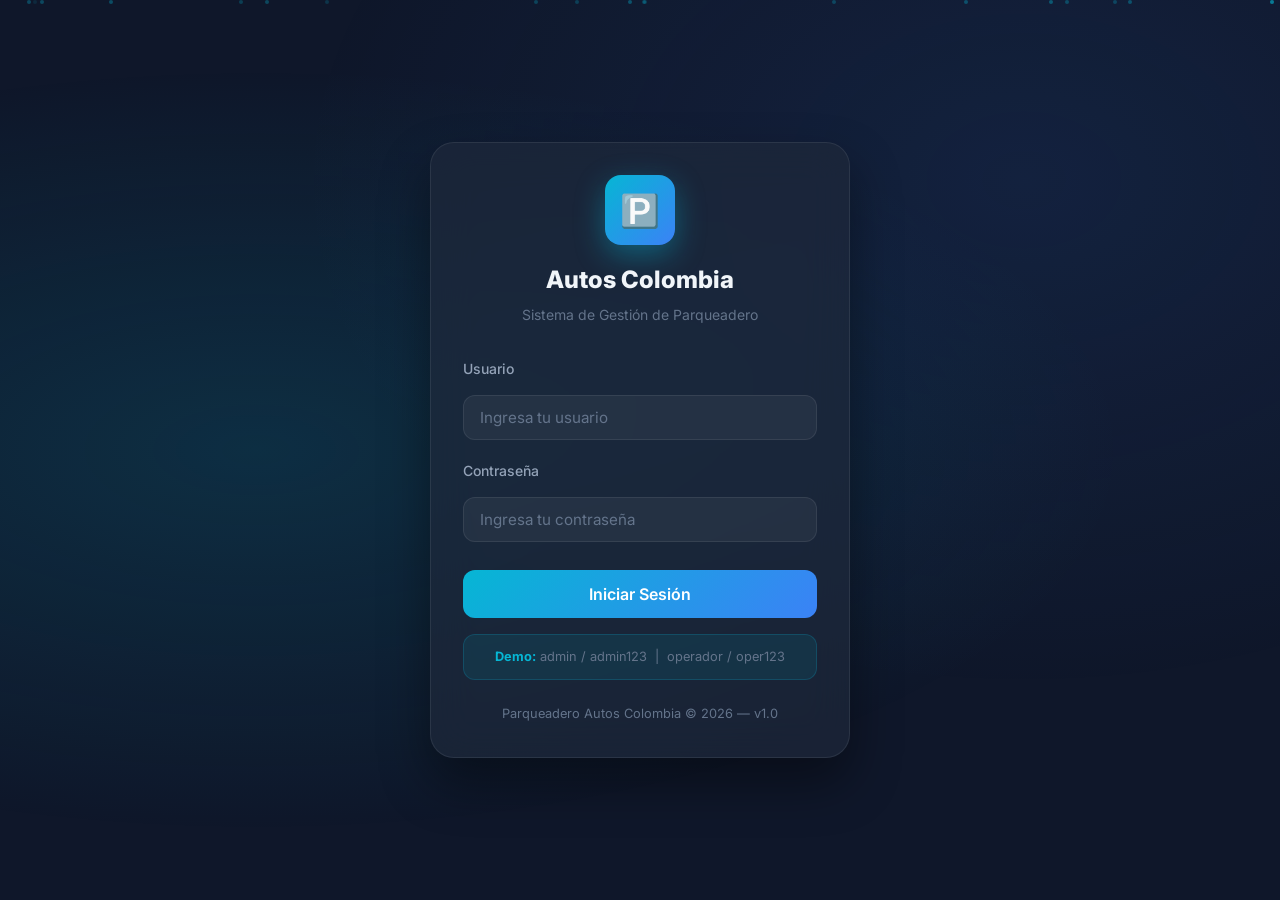
<file: src/index.html>
<!DOCTYPE html>
<html lang="es">
<head>
    <meta charset="UTF-8">
    <meta name="viewport" content="width=device-width, initial-scale=1.0">
    <meta name="description" content="Sistema de Gestión del Parqueadero Autos Colombia - Login">
    <title>Autos Colombia – Ingreso al Sistema</title>
    <link rel="preconnect" href="https://fonts.googleapis.com">
    <link href="https://fonts.googleapis.com/css2?family=Inter:wght@300;400;500;600;700;800&display=swap" rel="stylesheet">
    <link rel="stylesheet" href="css/main.css">
    <style>
        body { display: flex; align-items: center; justify-content: center; min-height: 100vh; background: var(--bg-primary); overflow: hidden; }
        .login-bg { position: fixed; inset: 0; background: radial-gradient(ellipse at 20% 50%, rgba(6,182,212,0.15) 0%, transparent 60%), radial-gradient(ellipse at 80% 20%, rgba(59,130,246,0.1) 0%, transparent 50%); pointer-events: none; }
        .login-particles { position: fixed; inset: 0; overflow: hidden; pointer-events: none; }
        .particle { position: absolute; width: 4px; height: 4px; border-radius: 50%; background: var(--accent-cyan); opacity: 0.3; animation: floatParticle linear infinite; }
        @keyframes floatParticle { 0% { transform: translateY(100vh) scale(0); opacity: 0; } 10% { opacity: 0.3; } 90% { opacity: 0.3; } 100% { transform: translateY(-10vh) scale(1); opacity: 0; } }
        .login-card { position: relative; z-index: 10; width: 100%; max-width: 420px; padding: 2rem; background: var(--glass-bg); backdrop-filter: blur(20px); border: 1px solid var(--glass-border); border-radius: 1.5rem; box-shadow: 0 25px 50px rgba(0,0,0,0.4); animation: slideUp 0.6s ease-out; }
        @keyframes slideUp { from { opacity: 0; transform: translateY(30px); } to { opacity: 1; transform: translateY(0); } }
        .login-logo { text-align: center; margin-bottom: 2rem; }
        .login-logo .logo-icon { width: 70px; height: 70px; background: linear-gradient(135deg, var(--accent-cyan), var(--accent-blue)); border-radius: 1rem; display: flex; align-items: center; justify-content: center; margin: 0 auto 1rem; font-size: 2rem; box-shadow: 0 10px 30px rgba(6,182,212,0.4); }
        .login-logo h1 { font-size: 1.5rem; font-weight: 800; color: var(--text-primary); }
        .login-logo p { color: var(--text-muted); font-size: 0.875rem; margin-top: 0.25rem; }
        .form-group { margin-bottom: 1.25rem; }
        .form-group label { display: block; color: var(--text-secondary); font-size: 0.875rem; font-weight: 500; margin-bottom: 0.5rem; }
        .form-group input { width: 100%; padding: 0.75rem 1rem; background: rgba(255,255,255,0.05); border: 1px solid var(--glass-border); border-radius: 0.75rem; color: var(--text-primary); font-size: 0.95rem; font-family: 'Inter', sans-serif; transition: all 0.2s; box-sizing: border-box; }
        .form-group input:focus { outline: none; border-color: var(--accent-cyan); box-shadow: 0 0 0 3px rgba(6,182,212,0.15); }
        .form-group input::placeholder { color: var(--text-muted); }
        .btn-login { width: 100%; padding: 0.875rem; background: linear-gradient(135deg, var(--accent-cyan), var(--accent-blue)); color: white; border: none; border-radius: 0.75rem; font-size: 1rem; font-weight: 600; font-family: 'Inter', sans-serif; cursor: pointer; transition: all 0.3s; margin-top: 0.5rem; }
        .btn-login:hover { transform: translateY(-2px); box-shadow: 0 10px 25px rgba(6,182,212,0.4); }
        .btn-login:active { transform: translateY(0); }
        .login-footer { text-align: center; margin-top: 1.5rem; color: var(--text-muted); font-size: 0.8rem; }
        .error-msg { background: rgba(239,68,68,0.15); border: 1px solid rgba(239,68,68,0.3); color: #fca5a5; padding: 0.75rem 1rem; border-radius: 0.5rem; font-size: 0.875rem; margin-bottom: 1rem; display: none; }
        .demo-hint { background: rgba(6,182,212,0.1); border: 1px solid rgba(6,182,212,0.2); border-radius: 0.75rem; padding: 0.75rem 1rem; margin-top: 1rem; font-size: 0.8rem; color: var(--text-muted); text-align: center; }
        .demo-hint strong { color: var(--accent-cyan); }
    </style>
</head>
<body>
    <div class="login-bg"></div>
    <div class="login-particles" id="particles"></div>

    <div class="login-card">
        <div class="login-logo">
            <div class="logo-icon">🅿️</div>
            <h1>Autos Colombia</h1>
            <p>Sistema de Gestión de Parqueadero</p>
        </div>

        <div class="error-msg" id="errorMsg">Usuario o contraseña incorrectos.</div>

        <form id="loginForm" onsubmit="handleLogin(event)">
            <div class="form-group">
                <label for="username">Usuario</label>
                <input type="text" id="username" placeholder="Ingresa tu usuario" autocomplete="username" required>
            </div>
            <div class="form-group">
                <label for="password">Contraseña</label>
                <input type="password" id="password" placeholder="Ingresa tu contraseña" autocomplete="current-password" required>
            </div>
            <button type="submit" class="btn-login" id="btnLogin">Iniciar Sesión</button>
        </form>

        <div class="demo-hint">
            <strong>Demo:</strong> admin / admin123 &nbsp;|&nbsp; operador / oper123
        </div>

        <div class="login-footer">
            Parqueadero Autos Colombia &copy; 2026 — v1.0
        </div>
    </div>

    <script src="js/db.js"></script>
    <script src="js/auth.js"></script>
    <script>
        // Partículas flotantes
        const container = document.getElementById('particles');
        for (let i = 0; i < 20; i++) {
            const p = document.createElement('div');
            p.className = 'particle';
            p.style.left = Math.random() * 100 + '%';
            p.style.animationDuration = (8 + Math.random() * 12) + 's';
            p.style.animationDelay = (-Math.random() * 20) + 's';
            p.style.opacity = 0.1 + Math.random() * 0.3;
            container.appendChild(p);
        }

        function handleLogin(e) {
            e.preventDefault();
            const username = document.getElementById('username').value;
            const password = document.getElementById('password').value;
            const btn = document.getElementById('btnLogin');
            const errorMsg = document.getElementById('errorMsg');
            
            btn.textContent = 'Verificando...';
            btn.disabled = true;
            
            setTimeout(() => {
                const user = Auth.login(username, password);
                if (user) {
                    btn.textContent = '✓ Acceso Correcto';
                    btn.style.background = 'linear-gradient(135deg, #10b981, #059669)';
                    setTimeout(() => window.location.href = 'dashboard.html', 800);
                } else {
                    errorMsg.style.display = 'block';
                    btn.textContent = 'Iniciar Sesión';
                    btn.disabled = false;
                    setTimeout(() => errorMsg.style.display = 'none', 3000);
                }
            }, 600);
        }

        // Si ya está logueado, redirigir
        if (Auth && Auth.getUser()) window.location.href = 'dashboard.html';
    </script>
</body>
</html>
</file>
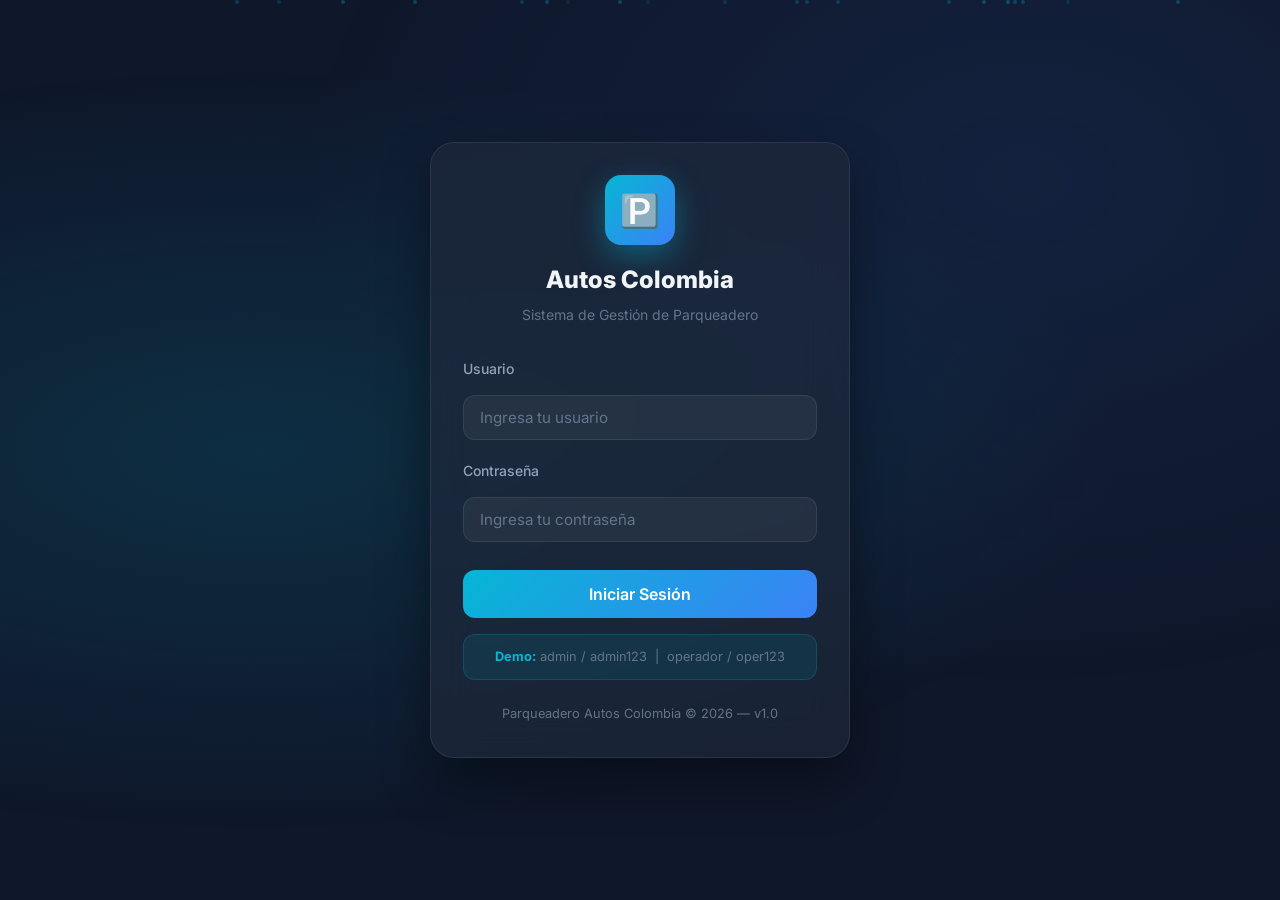
<file: src/celdas.html>
<!DOCTYPE html>
<html lang="es">
<head>
    <meta charset="UTF-8">
    <meta name="viewport" content="width=device-width, initial-scale=1.0">
    <title>Celdas – Autos Colombia</title>
    <link href="https://fonts.googleapis.com/css2?family=Inter:wght@300;400;500;600;700;800&display=swap" rel="stylesheet">
    <link rel="stylesheet" href="css/main.css">
</head>
<body>
<div class="app-layout">
    <div class="main-content">
        <header class="topbar">
            <div class="topbar-title">
                <h1>🅿️ Gestión de Celdas</h1>
                <p>Espacios físicos del parqueadero</p>
            </div>
            <div class="topbar-actions">
                <span class="topbar-time" id="topbarTime"></span>
            </div>
        </header>
        <main class="page-content">
            <div class="card">
                <div class="card-header">
                    <div class="card-title">Estado de Celdas</div>
                    <div style="display:flex;gap:1rem;font-size:0.8rem;color:var(--text-muted)">
                        <span>🟢 Libre</span><span>🔴 Ocupada</span><span>⚫ Inactiva</span>
                    </div>
                </div>
                <div id="celdaContainer"></div>
            </div>

            <div class="card mt-2">
                <div class="card-header">
                    <div class="card-title">Lista de Celdas</div>
                </div>
                <div class="table-wrap">
                    <table>
                        <thead>
                            <tr><th>Número</th><th>Sector</th><th>Tipo</th><th>Estado</th><th>Activa</th><th>Acciones</th></tr>
                        </thead>
                        <tbody id="tablaCeldas"></tbody>
                    </table>
                </div>
            </div>
        </main>
    </div>
</div>

<script src="js/db.js"></script>
<script src="js/auth.js"></script>
<script>
Layout.init('celdas.html');

function renderMapa() {
    const celdas = DB.Celdas.getAll();
    const sectores = {};
    celdas.forEach(c => { if (!sectores[c.sector]) sectores[c.sector] = []; sectores[c.sector].push(c); });
    let html = '';
    Object.entries(sectores).forEach(([s, cells]) => {
        html += `<div style="margin-bottom:1.25rem"><div style="font-size:0.75rem;font-weight:600;color:var(--text-muted);margin-bottom:0.5rem">Sector ${s}</div>`;
        html += `<div class="parking-grid">`;
        cells.forEach(c => {
            const cls = c.activa ? c.estado.toLowerCase() : 'inactiva';
            html += `<div class="parking-cell ${cls}" title="${c.numero} – ${c.estado}"><span class="cell-num">${c.numero}</span></div>`;
        });
        html += `</div></div>`;
    });
    document.getElementById('celdaContainer').innerHTML = html;
}

function renderTabla() {
    const celdas = DB.Celdas.getAll();
    const tbody = document.getElementById('tablaCeldas');
    tbody.innerHTML = celdas.map(c => `<tr>
        <td class="font-mono" style="color:var(--accent-cyan)">${c.numero}</td>
        <td>${c.sector}</td>
        <td>${c.tipo}</td>
        <td><span class="badge ${c.estado==='LIBRE'?'badge-success':'badge-danger'}">${c.estado}</span></td>
        <td><span class="badge ${c.activa?'badge-success':'badge-neutral'}">${c.activa?'Sí':'No'}</span></td>
        <td>
            <button class="btn btn-outline btn-sm" onclick="toggleActiva(${c.id},${c.activa})">${c.activa?'Inhabilitar':'Habilitar'}</button>
        </td>
    </tr>`).join('');
}

function toggleActiva(id, activa) {
    if (!activa) { DB.Celdas.update(id, { activa: true }); Toast.success('Celda habilitada.'); }
    else {
        const c = DB.Celdas.getById(id);
        if (c.estado === 'OCUPADA') { Toast.error('No se puede inhabilitar una celda ocupada.'); return; }
        DB.Celdas.update(id, { activa: false });
        Toast.success('Celda inhabilitada.');
    }
    renderMapa(); renderTabla();
}

renderMapa(); renderTabla();
</script>
</body>
</html>
</file>
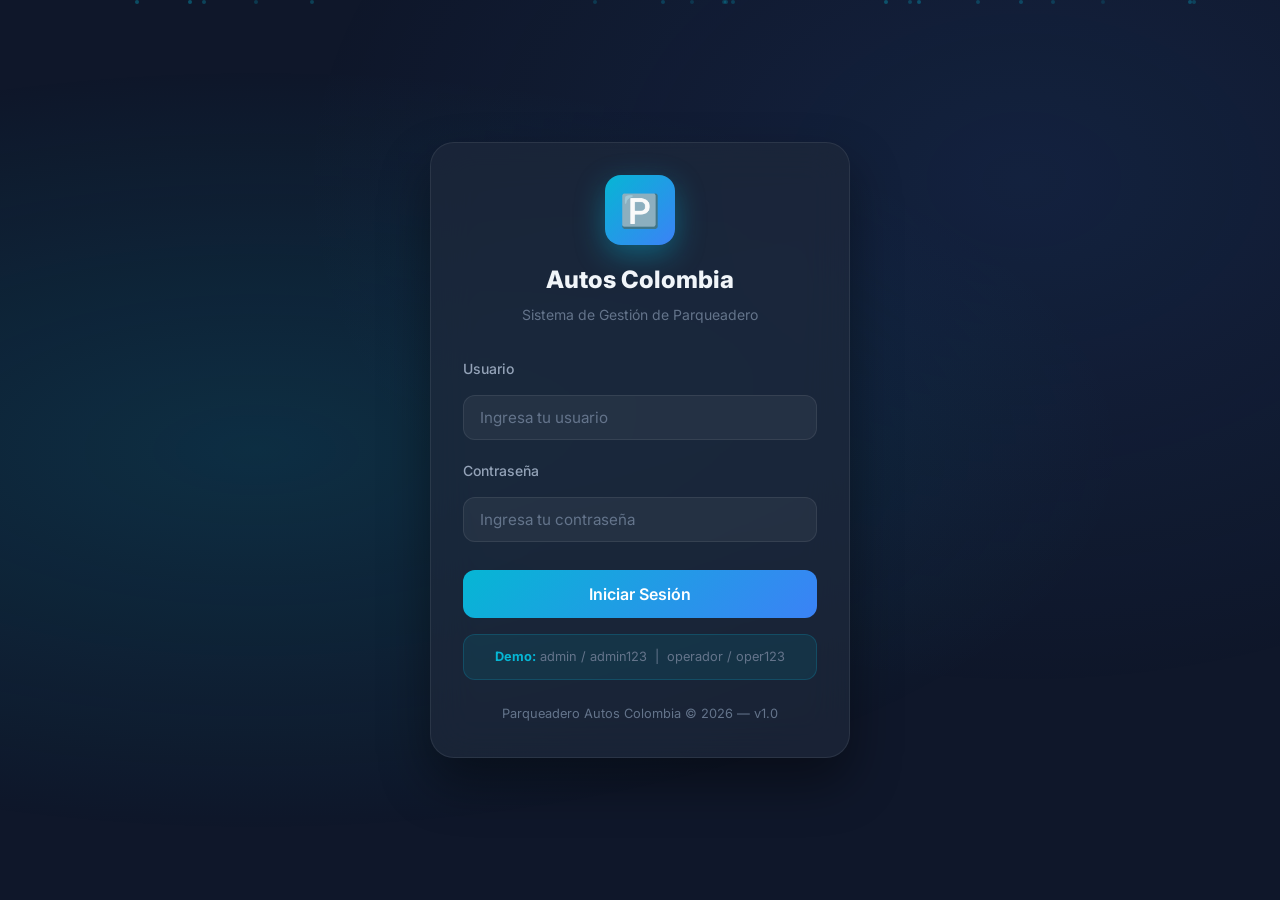
<file: src/dashboard.html>
<!DOCTYPE html>
<html lang="es">
<head>
    <meta charset="UTF-8">
    <meta name="viewport" content="width=device-width, initial-scale=1.0">
    <meta name="description" content="Dashboard - Sistema de Gestión Parqueadero Autos Colombia">
    <title>Dashboard – Autos Colombia</title>
    <link href="https://fonts.googleapis.com/css2?family=Inter:wght@300;400;500;600;700;800&display=swap" rel="stylesheet">
    <link rel="stylesheet" href="css/main.css">
</head>
<body>
<div class="app-layout">
    <div class="main-content">
        <!-- Topbar -->
        <header class="topbar">
            <div class="topbar-title">
                <h1>Dashboard</h1>
                <p>Estado actual del parqueadero en tiempo real</p>
            </div>
            <div class="topbar-actions">
                <span class="topbar-time" id="topbarTime"></span>
                <button class="btn btn-success btn-sm" onclick="location.href='entradas.html'">➕ Nueva Entrada</button>
                <button class="btn btn-danger btn-sm" onclick="location.href='salidas.html'">➖ Registrar Salida</button>
            </div>
        </header>

        <!-- Page Content -->
        <main class="page-content">
            <!-- Stats Grid -->
            <div class="stats-grid" id="statsGrid"></div>

            <!-- Grid: Mapa + Vehículos dentro -->
            <div class="grid-2">
                <!-- Mapa de Celdas -->
                <div class="card">
                    <div class="card-header">
                        <div>
                            <div class="card-title">🗺️ Mapa del Parqueadero</div>
                            <div class="card-subtitle">Haz clic en una celda ocupada para ver detalles</div>
                        </div>
                        <div style="display:flex;gap:0.5rem;align-items:center;font-size:0.75rem;">
                            <span style="display:inline-flex;align-items:center;gap:0.25rem;"><span style="width:10px;height:10px;background:rgba(16,185,129,0.4);border-radius:2px;display:inline-block;"></span> Libre</span>
                            <span style="display:inline-flex;align-items:center;gap:0.25rem;"><span style="width:10px;height:10px;background:rgba(239,68,68,0.4);border-radius:2px;display:inline-block;"></span> Ocupada</span>
                        </div>
                    </div>
                    <div id="parkingMap"></div>
                </div>

                <!-- Vehículos dentro -->
                <div class="card">
                    <div class="card-header">
                        <div>
                            <div class="card-title">🚗 Vehículos en el Parqueadero</div>
                            <div class="card-subtitle" id="vehiculosCount">Cargando...</div>
                        </div>
                        <a href="historial.html" class="btn btn-outline btn-sm">Ver todos</a>
                    </div>
                    <div class="table-wrap">
                        <table>
                            <thead>
                                <tr>
                                    <th>Placa</th>
                                    <th>Propietario</th>
                                    <th>Celda</th>
                                    <th>Tiempo</th>
                                    <th></th>
                                </tr>
                            </thead>
                            <tbody id="vehiculosDentroTable"></tbody>
                        </table>
                    </div>
                </div>
            </div>

            <!-- Movimientos recientes -->
            <div class="card mt-2">
                <div class="card-header">
                    <div>
                        <div class="card-title">📋 Movimientos Recientes</div>
                        <div class="card-subtitle">Últimas entradas y salidas registradas</div>
                    </div>
                    <a href="historial.html" class="btn btn-outline btn-sm">Ver historial</a>
                </div>
                <div class="table-wrap">
                    <table>
                        <thead>
                            <tr>
                                <th>Placa</th>
                                <th>Tipo</th>
                                <th>Propietario</th>
                                <th>Celda</th>
                                <th>Entrada</th>
                                <th>Salida</th>
                                <th>Estado</th>
                            </tr>
                        </thead>
                        <tbody id="recentTable"></tbody>
                    </table>
                </div>
            </div>
        </main>
    </div>
</div>

<!-- Modal detalles celda -->
<div class="modal-overlay" id="celdaModal" style="display:none;" onclick="closeCeldaModal(event)">
    <div class="modal" style="max-width:380px">
        <div class="modal-header">
            <div class="modal-title" id="celdaModalTitle">Detalle de Celda</div>
            <button class="modal-close" onclick="document.getElementById('celdaModal').style.display='none'">✕</button>
        </div>
        <div class="modal-body" id="celdaModalBody"></div>
        <div class="modal-footer">
            <button class="btn btn-danger" id="btnSalidaModal" style="display:none" onclick="irASalida()">Registrar Salida</button>
            <button class="btn btn-outline" onclick="document.getElementById('celdaModal').style.display='none'">Cerrar</button>
        </div>
    </div>
</div>

<script src="js/db.js"></script>
<script src="js/auth.js"></script>
<script>
Layout.init('dashboard.html');

let selectedVehiculo = null;

function renderStats() {
    const stats = DB.getStats();
    const grid = document.getElementById('statsGrid');
    const items = [
        { label: 'Total Celdas', value: stats.totalCeldas, icon: '🅿️', color: '#3b82f6' },
        { label: 'Celdas Ocupadas', value: stats.celdasOcupadas, icon: '🔴', color: '#ef4444' },
        { label: 'Celdas Libres', value: stats.celdasLibres, icon: '🟢', color: '#10b981' },
        { label: 'Entradas Hoy', value: stats.entradasHoy, icon: '⬇️', color: '#06b6d4' },
        { label: 'Salidas Hoy', value: stats.salidasHoy, icon: '⬆️', color: '#f59e0b' },
        { label: 'Suscripciones Activas', value: stats.suscripcionesActivas, icon: '✅', color: '#8b5cf6' }
    ];
    grid.innerHTML = items.map(s => `
        <div class="stat-card" style="--stat-color:${s.color}">
            <div class="stat-icon" style="background:${s.color}22;color:${s.color}">${s.icon}</div>
            <div class="stat-info">
                <div class="stat-value">${s.value}</div>
                <div class="stat-label">${s.label}</div>
            </div>
        </div>
    `).join('');
}

function renderMap() {
    const celdas = DB.Celdas.getAll();
    const movimientos = DB.Movimientos.getAll();
    const map = document.getElementById('parkingMap');

    // Agrupar por sector
    const sectores = {};
    celdas.forEach(c => {
        if (!sectores[c.sector]) sectores[c.sector] = [];
        sectores[c.sector].push(c);
    });

    let html = '';
    Object.entries(sectores).forEach(([sector, cells]) => {
        html += `<div style="margin-bottom:1rem"><div style="font-size:0.7rem;font-weight:600;color:var(--text-muted);margin-bottom:0.4rem">Sector ${sector}</div>`;
        html += `<div class="parking-grid">`;
        cells.forEach(c => {
            let vehiculoInfo = '';
            if (c.estado === 'OCUPADA') {
                const mov = movimientos.find(m => m.celdaId === c.id && m.estado === 'DENTRO');
                if (mov) {
                    const veh = DB.Vehiculos.getById(mov.vehiculoId);
                    vehiculoInfo = veh ? veh.placa : '';
                }
            }
            const cls = c.activa ? c.estado.toLowerCase() : 'inactiva';
            html += `<div class="parking-cell ${cls}" onclick="showCeldaDetail(${c.id})" title="Celda ${c.numero} - ${c.estado}">
                <span class="cell-num">${c.numero}</span>
                ${vehiculoInfo ? `<span class="cell-plate">${vehiculoInfo}</span>` : ''}
            </div>`;
        });
        html += `</div></div>`;
    });
    map.innerHTML = html;
}

function renderVehiculosDentro() {
    const movimientos = DB.Movimientos.find(m => m.estado === 'DENTRO');
    const tbody = document.getElementById('vehiculosDentroTable');
    document.getElementById('vehiculosCount').textContent = `${movimientos.length} vehículo(s) actualmente dentro`;

    if (!movimientos.length) {
        tbody.innerHTML = `<tr><td colspan="5" style="text-align:center;color:var(--text-muted);padding:2rem">No hay vehículos dentro del parqueadero</td></tr>`;
        return;
    }

    tbody.innerHTML = movimientos.map(m => {
        const veh = DB.Vehiculos.getById(m.vehiculoId);
        const persona = veh ? DB.Personas.getById(veh.personaId) : null;
        const celda = DB.Celdas.getById(m.celdaId);
        return `<tr>
            <td><span class="font-mono" style="color:var(--accent-cyan)">${veh?.placa || '—'}</span></td>
            <td>${persona?.nombreCompleto || '—'}</td>
            <td><span class="badge badge-info">${celda?.numero || '—'}</span></td>
            <td>${Utils.formatDuration(m.fechaEntrada)}</td>
            <td><button class="btn btn-danger btn-sm" onclick="irASalidaPlaca('${veh?.placa}')">Salida</button></td>
        </tr>`;
    }).join('');
}

function renderRecent() {
    const movimientos = DB.Movimientos.getAll().slice(-10).reverse();
    const tbody = document.getElementById('recentTable');

    if (!movimientos.length) {
        tbody.innerHTML = `<tr><td colspan="7" style="text-align:center;color:var(--text-muted)">Sin movimientos registrados</td></tr>`;
        return;
    }

    tbody.innerHTML = movimientos.map(m => {
        const veh = DB.Vehiculos.getById(m.vehiculoId);
        const persona = veh ? DB.Personas.getById(veh.personaId) : null;
        const celda = DB.Celdas.getById(m.celdaId);
        return `<tr>
            <td><span class="font-mono" style="color:var(--accent-cyan)">${veh?.placa || '—'}</span></td>
            <td>${veh?.tipo || '—'}</td>
            <td>${persona?.nombreCompleto || '—'}</td>
            <td>${celda?.numero || '—'}</td>
            <td>${Utils.formatDateTime(m.fechaEntrada)}</td>
            <td>${m.fechaSalida ? Utils.formatDateTime(m.fechaSalida) : '<span class="text-muted">—</span>'}</td>
            <td><span class="badge ${m.estado === 'DENTRO' ? 'badge-success' : 'badge-neutral'}">${m.estado === 'DENTRO' ? 'Dentro' : 'Salió'}</span></td>
        </tr>`;
    }).join('');
}

function showCeldaDetail(celdaId) {
    const celda = DB.Celdas.getById(celdaId);
    if (!celda) return;
    const modal = document.getElementById('celdaModal');
    const title = document.getElementById('celdaModalTitle');
    const body = document.getElementById('celdaModalBody');
    const btnSalida = document.getElementById('btnSalidaModal');

    title.textContent = `Celda ${celda.numero}`;

    if (celda.estado === 'LIBRE') {
        body.innerHTML = `<div style="text-align:center;padding:1.5rem 0">
            <div style="font-size:3rem;margin-bottom:0.75rem">🟢</div>
            <div style="font-size:1.1rem;font-weight:700;color:#34d399">Celda Libre</div>
            <div class="text-muted text-sm mt-1">Sector ${celda.sector} · Tipo: ${celda.tipo}</div>
        </div>`;
        btnSalida.style.display = 'none';
        selectedVehiculo = null;
    } else {
        const mov = DB.Movimientos.findOne(m => m.celdaId === celdaId && m.estado === 'DENTRO');
        if (mov) {
            const veh = DB.Vehiculos.getById(mov.vehiculoId);
            const persona = veh ? DB.Personas.getById(veh.personaId) : null;
            selectedVehiculo = veh;
            body.innerHTML = `<div style="display:flex;flex-direction:column;gap:0.75rem">
                <div style="text-align:center;padding:0.75rem 0;border-bottom:1px solid var(--glass-border)">
                    <div style="font-size:1.5rem;font-weight:800;color:var(--accent-cyan);font-family:monospace">${veh?.placa || '—'}</div>
                    <div class="text-muted text-sm">${veh?.marca || ''} ${veh?.modelo || ''} · ${veh?.color || ''}</div>
                </div>
                <div class="grid-2" style="gap:0.5rem">
                    <div><div class="text-muted text-sm">Propietario</div><div style="font-weight:600;font-size:0.875rem">${persona?.nombreCompleto || '—'}</div></div>
                    <div><div class="text-muted text-sm">Tipo</div><div style="font-weight:600;font-size:0.875rem">${veh?.tipo || '—'}</div></div>
                    <div><div class="text-muted text-sm">Entrada</div><div style="font-weight:600;font-size:0.875rem">${Utils.formatDateTime(mov.fechaEntrada)}</div></div>
                    <div><div class="text-muted text-sm">Tiempo</div><div style="font-weight:600;font-size:0.875rem;color:var(--accent-orange)">${Utils.formatDuration(mov.fechaEntrada)}</div></div>
                </div>
            </div>`;
            btnSalida.style.display = 'block';
        }
    }
    modal.style.display = 'flex';
}

function closeCeldaModal(e) {
    if (e.target.id === 'celdaModal') document.getElementById('celdaModal').style.display = 'none';
}

function irASalidaPlaca(placa) {
    sessionStorage.setItem('ac_salida_placa', placa);
    location.href = 'salidas.html';
}

function irASalida() {
    if (selectedVehiculo) {
        sessionStorage.setItem('ac_salida_placa', selectedVehiculo.placa);
        location.href = 'salidas.html';
    }
}

// Render inicial
renderStats();
renderMap();
renderVehiculosDentro();
renderRecent();

// Actualizar cada 30 segundos
setInterval(() => {
    renderStats();
    renderMap();
    renderVehiculosDentro();
    renderRecent();
}, 30000);
</script>
</body>
</html>
</file>
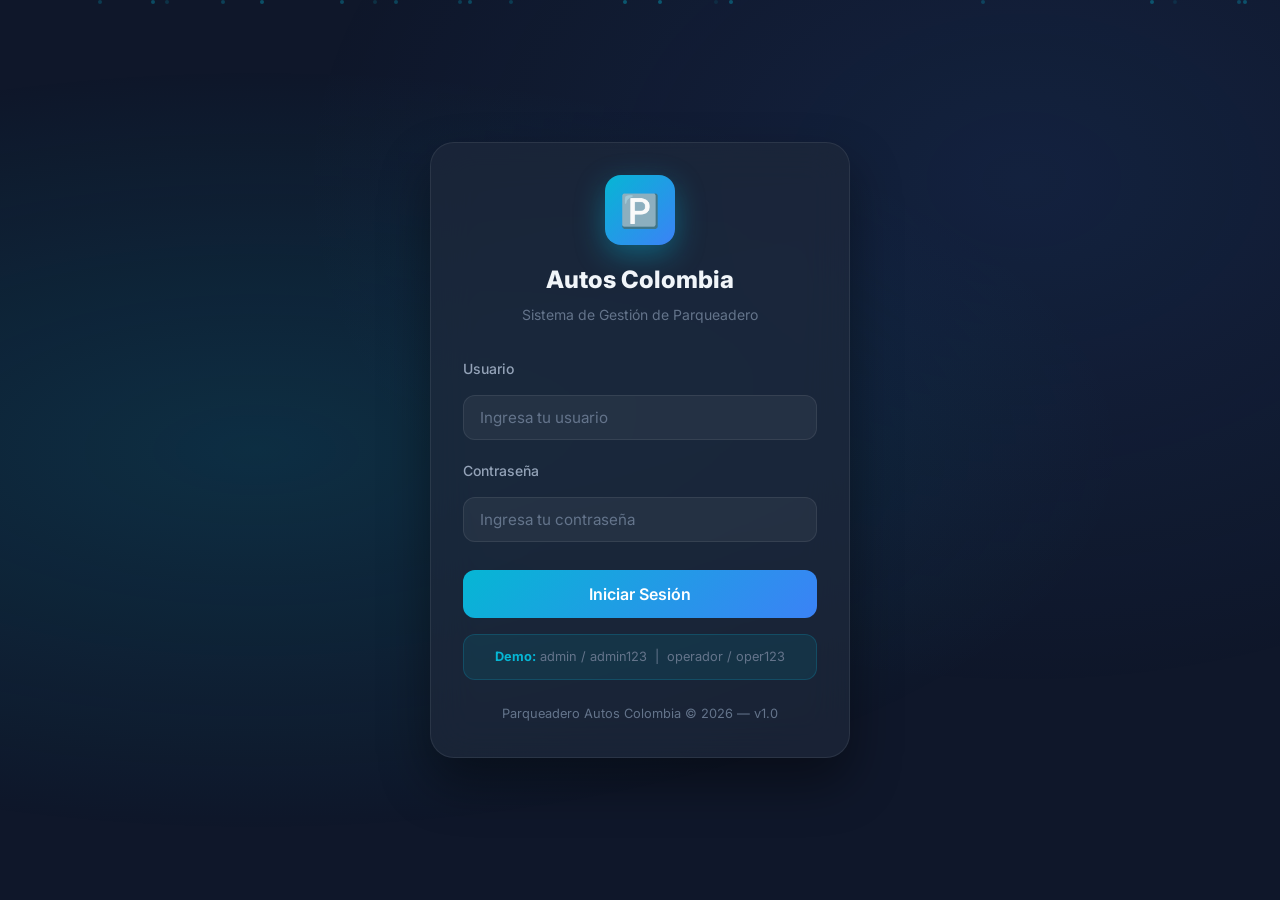
<file: src/entradas.html>
<!DOCTYPE html>
<html lang="es">
<head>
    <meta charset="UTF-8">
    <meta name="viewport" content="width=device-width, initial-scale=1.0">
    <title>Registro de Entrada – Autos Colombia</title>
    <link href="https://fonts.googleapis.com/css2?family=Inter:wght@300;400;500;600;700;800&display=swap" rel="stylesheet">
    <link rel="stylesheet" href="css/main.css">
</head>
<body>
<div class="app-layout">
    <div class="main-content">
        <header class="topbar">
            <div class="topbar-title">
                <h1>🟢 Registro de Entrada</h1>
                <p>Registrar ingreso de vehículo al parqueadero</p>
            </div>
            <div class="topbar-actions">
                <span class="topbar-time" id="topbarTime"></span>
                <a href="dashboard.html" class="btn btn-outline btn-sm">← Dashboard</a>
            </div>
        </header>

        <main class="page-content">
            <div class="grid-2">
                <!-- Formulario de Entrada -->
                <div class="card">
                    <div class="card-header">
                        <div>
                            <div class="card-title">Datos del Vehículo</div>
                            <div class="card-subtitle">Ingrese la placa para buscar el vehículo</div>
                        </div>
                    </div>

                    <div id="alertBox"></div>

                    <div class="form-group mb-2">
                        <label>🔍 Placa del Vehículo *</label>
                        <div style="display:flex;gap:0.5rem">
                            <input type="text" id="inputPlaca" class="form-control" placeholder="Ej: ABC123 o GH12B" 
                                   style="text-transform:uppercase;font-weight:700;font-size:1.1rem;letter-spacing:0.1em;font-family:monospace"
                                   maxlength="7" oninput="this.value=this.value.toUpperCase()">
                            <button class="btn btn-primary" onclick="buscarVehiculo()" id="btnBuscar">Buscar</button>
                        </div>
                    </div>

                    <!-- Resultado de búsqueda -->
                    <div id="vehiculoInfo" style="display:none">
                        <hr class="divider">
                        <div style="display:flex;flex-direction:column;gap:0.75rem">
                            <div class="grid-2" style="gap:0.75rem">
                                <div class="form-group">
                                    <label>Tipo de Vehículo</label>
                                    <input type="text" id="infoTipo" class="form-control" readonly>
                                </div>
                                <div class="form-group">
                                    <label>Marca / Modelo</label>
                                    <input type="text" id="infoMarca" class="form-control" readonly>
                                </div>
                                <div class="form-group">
                                    <label>Propietario</label>
                                    <input type="text" id="infoPropietario" class="form-control" readonly>
                                </div>
                                <div class="form-group">
                                    <label>Estado Mensualidad</label>
                                    <div id="infoPago" class="form-control" style="display:flex;align-items:center;gap:0.5rem"></div>
                                </div>
                            </div>
                            <div class="form-group">
                                <label>Celda Asignada (automática)</label>
                                <input type="text" id="infoCelda" class="form-control" readonly style="font-weight:700;color:var(--accent-cyan);font-family:monospace">
                            </div>
                            <div class="form-group">
                                <label>Observaciones</label>
                                <textarea id="inputObs" class="form-control" placeholder="Observaciones opcionales al ingreso..."></textarea>
                            </div>
                            <button class="btn btn-success" onclick="registrarEntrada()" id="btnEntrada" style="width:100%;padding:0.875rem;font-size:1rem">
                                ✅ Confirmar Entrada
                            </button>
                        </div>
                    </div>
                </div>

                <!-- Panel de información -->
                <div style="display:flex;flex-direction:column;gap:1.25rem">
                    <!-- Stats rápidos -->
                    <div class="card">
                        <div class="card-title" style="margin-bottom:1rem">📊 Disponibilidad Actual</div>
                        <div id="disponibilidadGrid"></div>
                    </div>

                    <!-- Últimas entradas -->
                    <div class="card">
                        <div class="card-title" style="margin-bottom:1rem">🕒 Últimas Entradas</div>
                        <div id="ultimasEntradas"></div>
                    </div>
                </div>
            </div>
        </main>
    </div>
</div>

<script src="js/db.js"></script>
<script src="js/auth.js"></script>
<script>
Layout.init('entradas.html');

let vehiculoActual = null;
let celdaActual = null;
let personaActual = null;

function renderDisponibilidad() {
    const celdas = DB.Celdas.getAll();
    const porTipo = {};
    celdas.filter(c => c.activa).forEach(c => {
        if (!porTipo[c.tipo]) porTipo[c.tipo] = { libres: 0, ocupadas: 0 };
        if (c.estado === 'LIBRE') porTipo[c.tipo].libres++;
        else porTipo[c.tipo].ocupadas++;
    });
    document.getElementById('disponibilidadGrid').innerHTML = Object.entries(porTipo).map(([tipo, data]) => {
        const total = data.libres + data.ocupadas;
        const pct = Math.round((data.ocupadas / total) * 100);
        const color = pct > 80 ? '#ef4444' : pct > 50 ? '#f59e0b' : '#10b981';
        return `<div style="margin-bottom:0.875rem">
            <div class="flex-between mb-1" style="font-size:0.8rem">
                <span>${tipo} <span class="text-muted">(${total} total)</span></span>
                <span style="font-weight:600">${data.libres} libre(s)</span>
            </div>
            <div style="height:6px;background:rgba(255,255,255,0.08);border-radius:3px">
                <div style="height:100%;width:${pct}%;background:${color};border-radius:3px;transition:width 0.5s"></div>
            </div>
        </div>`;
    }).join('');
}

function renderUltimasEntradas() {
    const movs = DB.Movimientos.getAll().filter(m => m.estado === 'DENTRO').slice(-5);
    const el = document.getElementById('ultimasEntradas');
    if (!movs.length) { el.innerHTML = `<p class="text-muted text-sm">Sin entradas recientes</p>`; return; }
    el.innerHTML = movs.map(m => {
        const v = DB.Vehiculos.getById(m.vehiculoId);
        const c = DB.Celdas.getById(m.celdaId);
        return `<div style="display:flex;align-items:center;justify-content:space-between;padding:0.5rem 0;border-bottom:1px solid var(--glass-border)">
            <div>
                <div style="font-weight:700;font-family:monospace;color:var(--accent-cyan)">${v?.placa || '—'}</div>
                <div class="text-muted" style="font-size:0.75rem">${Utils.formatDateTime(m.fechaEntrada)}</div>
            </div>
            <span class="badge badge-info">${c?.numero || '—'}</span>
        </div>`;
    }).join('');
}

function buscarVehiculo() {
    const placa = document.getElementById('inputPlaca').value.trim().toUpperCase();
    const alertBox = document.getElementById('alertBox');
    const vehiculoInfo = document.getElementById('vehiculoInfo');

    if (!placa) {
        alertBox.innerHTML = `<div class="alert alert-warning">⚠️ Ingresa la placa del vehículo.</div>`;
        return;
    }

    alertBox.innerHTML = '';
    vehiculoInfo.style.display = 'none';
    vehiculoActual = null;

    // Buscar vehículo
    const vehiculo = DB.Vehiculos.findOne(v => v.placa === placa && v.activo);
    if (!vehiculo) {
        alertBox.innerHTML = `<div class="alert alert-danger">❌ Vehículo con placa <strong>${placa}</strong> no encontrado o inactivo. <a href="vehiculos.html">Registrar vehículo</a></div>`;
        return;
    }

    // Verificar si ya está dentro
    const movActivo = DB.getMovimientoActivo(vehiculo.id);
    if (movActivo) {
        const celda = DB.Celdas.getById(movActivo.celdaId);
        alertBox.innerHTML = `<div class="alert alert-warning">⚠️ Este vehículo ya tiene un registro de entrada activo en la celda <strong>${celda?.numero || '?'}</strong>. Registra la salida primero.</div>`;
        return;
    }

    // Obtener propietario
    const persona = DB.Personas.getById(vehiculo.personaId);
    if (!persona) {
        alertBox.innerHTML = `<div class="alert alert-danger">❌ No se encontró el propietario del vehículo.</div>`;
        return;
    }

    if (persona.estado !== 'ACTIVO') {
        alertBox.innerHTML = `<div class="alert alert-danger">🚫 El propietario <strong>${persona.nombreCompleto}</strong> está suspendido. Contacte al administrador.</div>`;
        return;
    }

    // Verificar pago
    const tieneP = DB.tienePagoVigente(persona.id);

    // Buscar celda libre
    const celda = DB.getCeldaLibre(vehiculo.tipo);
    if (!celda) {
        alertBox.innerHTML = `<div class="alert alert-danger">🅿️ No hay celdas disponibles para <strong>${vehiculo.tipo}</strong>.</div>`;
        return;
    }

    vehiculoActual = vehiculo;
    celdaActual = celda;
    personaActual = persona;

    // Mostrar info
    document.getElementById('infoTipo').value = vehiculo.tipo;
    document.getElementById('infoMarca').value = `${vehiculo.marca || ''} ${vehiculo.modelo || ''}`.trim() || '—';
    document.getElementById('infoPropietario').value = persona.nombreCompleto;
    document.getElementById('infoPago').innerHTML = tieneP
        ? `<span class="badge badge-success">✅ Mensualidad Vigente</span>`
        : `<span class="badge badge-danger">❌ Sin Pago Vigente</span>`;
    document.getElementById('infoCelda').value = `${celda.numero} (Sector ${celda.sector})`;

    const btnEntrada = document.getElementById('btnEntrada');
    if (!tieneP) {
        btnEntrada.disabled = true;
        btnEntrada.style.opacity = '0.5';
        btnEntrada.title = 'El propietario no tiene mensualidad vigente';
        alertBox.innerHTML = `<div class="alert alert-warning">⚠️ El propietario <strong>${persona.nombreCompleto}</strong> no tiene mensualidad vigente. Registre el pago primero.</div>`;
    } else {
        btnEntrada.disabled = false;
        btnEntrada.style.opacity = '1';
    }

    vehiculoInfo.style.display = 'block';
}

function registrarEntrada() {
    if (!vehiculoActual || !celdaActual) return;

    const user = Auth.getUser();
    const obs = document.getElementById('inputObs').value;

    // Registrar movimiento
    DB.Movimientos.add({
        fechaEntrada: new Date().toISOString(),
        fechaSalida: null,
        estado: 'DENTRO',
        vehiculoId: vehiculoActual.id,
        celdaId: celdaActual.id,
        usuarioEntradaId: user.userId,
        usuarioSalidaId: null,
        observaciones: obs
    });

    // Actualizar celda
    DB.Celdas.update(celdaActual.id, { estado: 'OCUPADA' });

    Toast.success(`✅ Entrada registrada: ${vehiculoActual.placa} → Celda ${celdaActual.numero}`);

    // Resetear
    document.getElementById('inputPlaca').value = '';
    document.getElementById('vehiculoInfo').style.display = 'none';
    document.getElementById('alertBox').innerHTML = '';
    vehiculoActual = null;
    celdaActual = null;
    personaActual = null;

    renderDisponibilidad();
    renderUltimasEntradas();
}

// Capturar Enter en el campo de placa
document.getElementById('inputPlaca').addEventListener('keydown', e => {
    if (e.key === 'Enter') buscarVehiculo();
});

renderDisponibilidad();
renderUltimasEntradas();
</script>
</body>
</html>
</file>
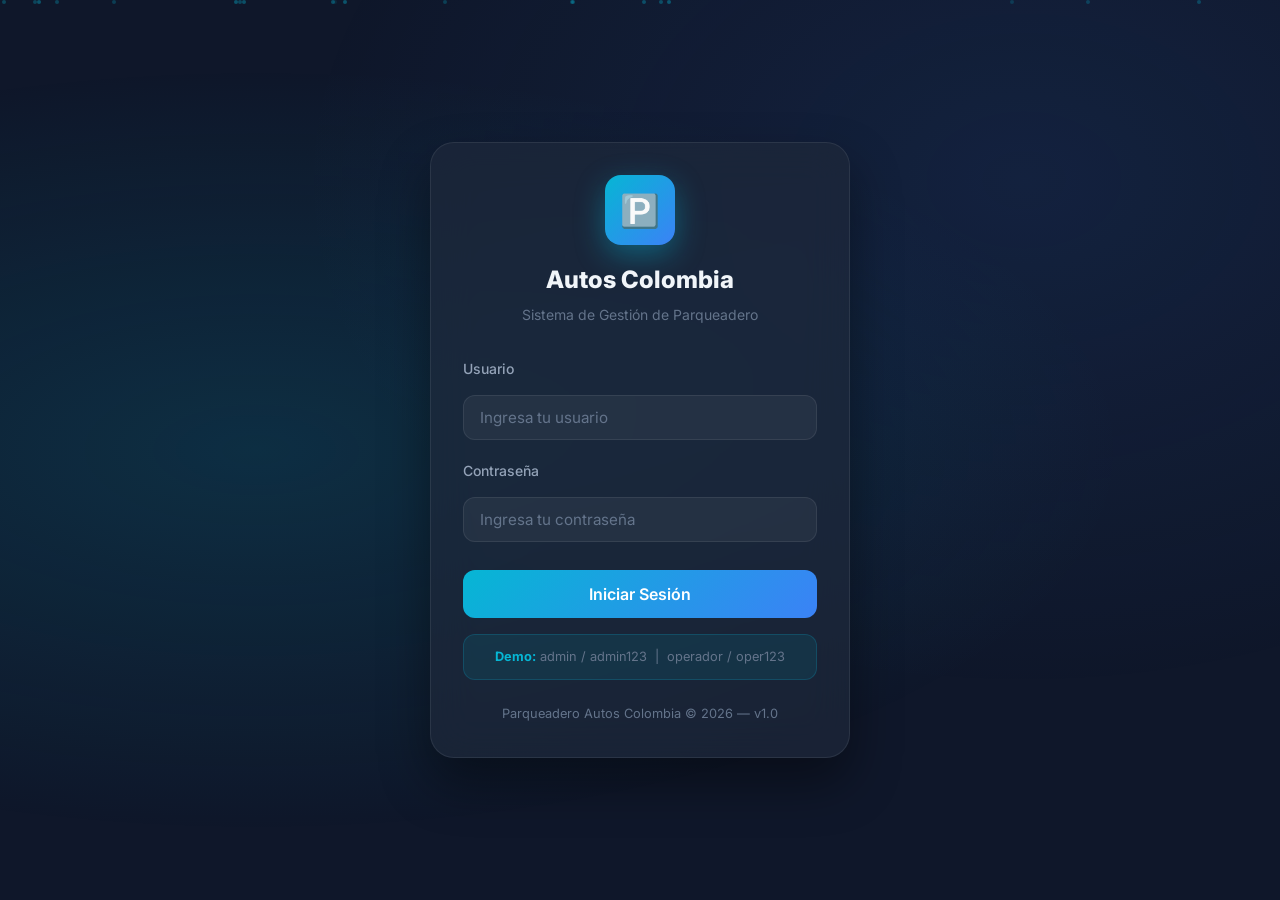
<file: src/historial.html>
<!DOCTYPE html>
<html lang="es">
<head>
    <meta charset="UTF-8">
    <meta name="viewport" content="width=device-width, initial-scale=1.0">
    <title>Historial – Autos Colombia</title>
    <link href="https://fonts.googleapis.com/css2?family=Inter:wght@300;400;500;600;700;800&display=swap" rel="stylesheet">
    <link rel="stylesheet" href="css/main.css">
</head>
<body>
<div class="app-layout">
    <div class="main-content">
        <header class="topbar">
            <div class="topbar-title">
                <h1>📋 Historial de Movimientos</h1>
                <p>Registro completo de entradas y salidas</p>
            </div>
            <div class="topbar-actions">
                <span class="topbar-time" id="topbarTime"></span>
            </div>
        </header>

        <main class="page-content">
            <!-- Filtros -->
            <div class="card mb-2">
                <div class="card-title" style="margin-bottom:1rem">🔍 Filtros</div>
                <div class="form-grid">
                    <div class="form-group">
                        <label>Placa</label>
                        <input type="text" id="fPlaca" class="form-control" placeholder="ABC123" oninput="this.value=this.value.toUpperCase();renderTabla()" maxlength="7">
                    </div>
                    <div class="form-group">
                        <label>Estado</label>
                        <select id="fEstado" class="form-control" onchange="renderTabla()">
                            <option value="">Todos</option>
                            <option value="DENTRO">Dentro</option>
                            <option value="SALIO">Salió</option>
                        </select>
                    </div>
                    <div class="form-group">
                        <label>Fecha</label>
                        <input type="date" id="fFecha" class="form-control" onchange="renderTabla()">
                    </div>
                    <div class="form-group" style="display:flex;align-items:flex-end">
                        <button class="btn btn-outline btn-sm" onclick="limpiarFiltros()">🗑️ Limpiar</button>
                    </div>
                </div>
            </div>

            <!-- Tabla -->
            <div class="card">
                <div class="card-header">
                    <div>
                        <div class="card-title">Movimientos Registrados</div>
                        <div class="card-subtitle" id="countLabel"></div>
                    </div>
                </div>
                <div class="table-wrap">
                    <table>
                        <thead>
                            <tr>
                                <th>#</th>
                                <th>Placa</th>
                                <th>Tipo</th>
                                <th>Propietario</th>
                                <th>Celda</th>
                                <th>Entrada</th>
                                <th>Salida</th>
                                <th>Duración</th>
                                <th>Estado</th>
                            </tr>
                        </thead>
                        <tbody id="tablaHistorial"></tbody>
                    </table>
                </div>
            </div>
        </main>
    </div>
</div>

<script src="js/db.js"></script>
<script src="js/auth.js"></script>
<script>
Layout.init('historial.html');

function renderTabla() {
    const placa = document.getElementById('fPlaca').value.trim();
    const estado = document.getElementById('fEstado').value;
    const fecha = document.getElementById('fFecha').value;

    let movimientos = DB.Movimientos.getAll().reverse();

    if (placa) {
        const vids = DB.Vehiculos.find(v => v.placa.includes(placa)).map(v => v.id);
        movimientos = movimientos.filter(m => vids.includes(m.vehiculoId));
    }
    if (estado) movimientos = movimientos.filter(m => m.estado === estado);
    if (fecha) movimientos = movimientos.filter(m => m.fechaEntrada && m.fechaEntrada.startsWith(fecha));

    document.getElementById('countLabel').textContent = `${movimientos.length} registro(s) encontrado(s)`;
    const tbody = document.getElementById('tablaHistorial');

    if (!movimientos.length) {
        tbody.innerHTML = `<tr><td colspan="9" style="text-align:center;color:var(--text-muted);padding:3rem">Sin registros que coincidan con los filtros</td></tr>`;
        return;
    }

    tbody.innerHTML = movimientos.map((m, i) => {
        const veh = DB.Vehiculos.getById(m.vehiculoId);
        const persona = veh ? DB.Personas.getById(veh.personaId) : null;
        const celda = DB.Celdas.getById(m.celdaId);
        return `<tr>
            <td class="text-muted" style="font-size:0.75rem">${m.id}</td>
            <td><span class="font-mono" style="color:var(--accent-cyan);font-weight:700">${veh?.placa || '—'}</span></td>
            <td>${veh?.tipo || '—'}</td>
            <td>${Utils.escapeHtml(persona?.nombreCompleto || '—')}</td>
            <td><span class="badge badge-info">${celda?.numero || '—'}</span></td>
            <td>${Utils.formatDateTime(m.fechaEntrada)}</td>
            <td>${m.fechaSalida ? Utils.formatDateTime(m.fechaSalida) : '<span class="text-muted">—</span>'}</td>
            <td>${Utils.formatDuration(m.fechaEntrada, m.fechaSalida)}</td>
            <td><span class="badge ${m.estado === 'DENTRO' ? 'badge-success' : 'badge-neutral'}">${m.estado === 'DENTRO' ? '🟢 Dentro' : '⚪ Salió'}</span></td>
        </tr>`;
    }).join('');
}

function limpiarFiltros() {
    document.getElementById('fPlaca').value = '';
    document.getElementById('fEstado').value = '';
    document.getElementById('fFecha').value = '';
    renderTabla();
}

renderTabla();
</script>
</body>
</html>
</file>
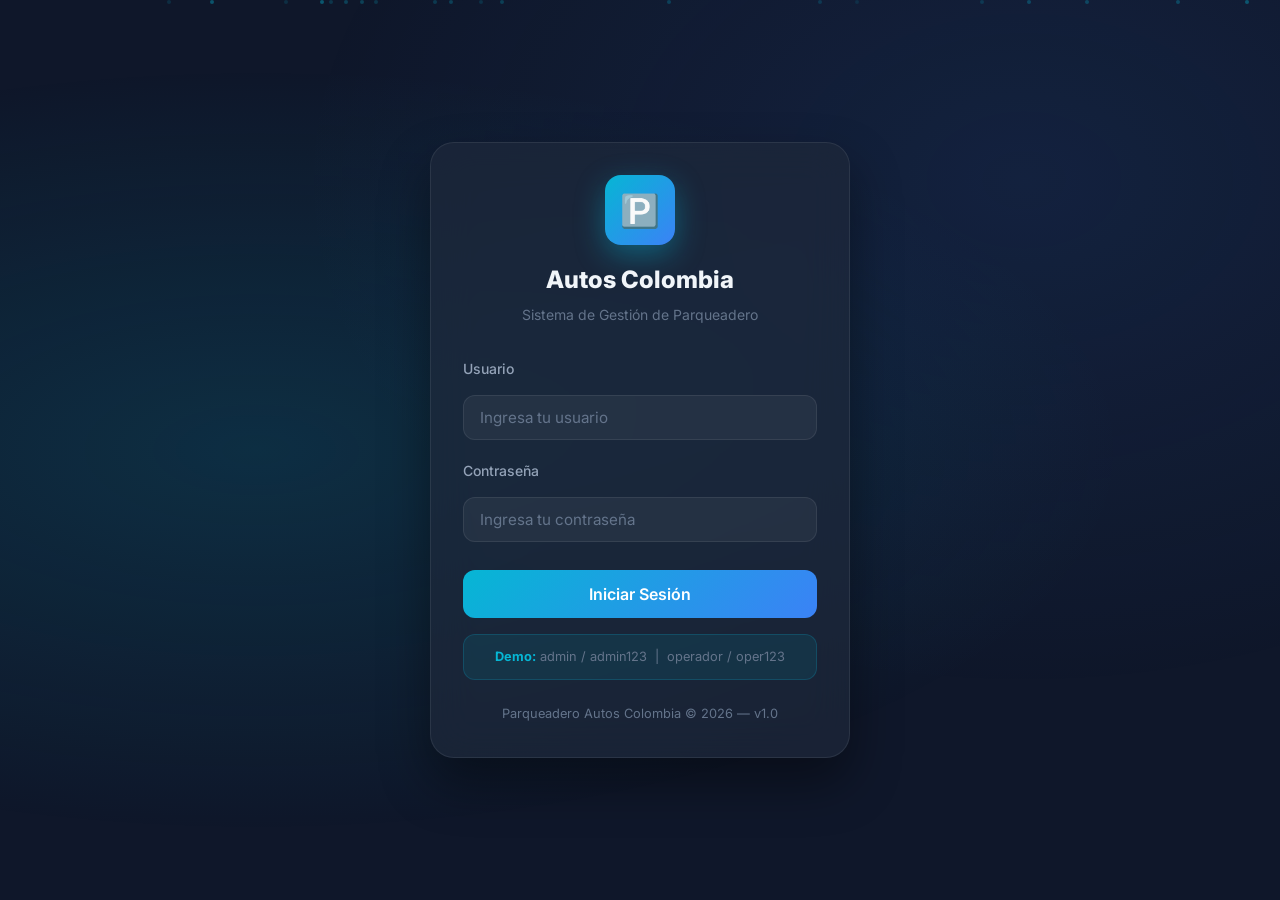
<file: src/novedades.html>
<!DOCTYPE html>
<html lang="es">
<head>
    <meta charset="UTF-8">
    <meta name="viewport" content="width=device-width, initial-scale=1.0">
    <title>Novedades – Autos Colombia</title>
    <link href="https://fonts.googleapis.com/css2?family=Inter:wght@300;400;500;600;700;800&display=swap" rel="stylesheet">
    <link rel="stylesheet" href="css/main.css">
</head>
<body>
<div class="app-layout">
    <div class="main-content">
        <header class="topbar">
            <div class="topbar-title">
                <h1>📝 Novedades</h1>
                <p>Incidentes y observaciones sobre vehículos</p>
            </div>
            <div class="topbar-actions">
                <span class="topbar-time" id="topbarTime"></span>
                <button class="btn btn-primary" onclick="abrirModal()">➕ Nueva Novedad</button>
            </div>
        </header>
        <main class="page-content">
            <div class="card">
                <div class="card-header">
                    <div class="search-bar" style="flex:1;max-width:360px">
                        <input type="text" id="searchInput" class="form-control" placeholder="Buscar por placa o descripción..." oninput="renderTabla()">
                    </div>
                </div>
                <div class="table-wrap">
                    <table>
                        <thead>
                            <tr><th>Fecha</th><th>Placa</th><th>Tipo</th><th>Descripción</th><th>Registrado Por</th><th>Estado</th><th></th></tr>
                        </thead>
                        <tbody id="tablaNovedades"></tbody>
                    </table>
                </div>
            </div>
        </main>
    </div>
</div>

<!-- Modal -->
<div class="modal-overlay" id="modal" style="display:none" onclick="if(event.target.id==='modal')cerrarModal()">
    <div class="modal">
        <div class="modal-header">
            <div class="modal-title">Registrar Novedad</div>
            <button class="modal-close" onclick="cerrarModal()">✕</button>
        </div>
        <div class="modal-body">
            <div id="modalAlert"></div>
            <div class="form-grid">
                <div class="form-group" style="grid-column:1/-1">
                    <label>Placa del Vehículo *</label>
                    <input type="text" id="fPlaca" class="form-control" placeholder="ABC123" maxlength="7" oninput="this.value=this.value.toUpperCase()" style="font-family:monospace;font-weight:700">
                </div>
                <div class="form-group" style="grid-column:1/-1">
                    <label>Tipo de Novedad *</label>
                    <select id="fTipo" class="form-control">
                        <option value="OBSERVACION">Observación</option>
                        <option value="DAÑO">Daño</option>
                        <option value="REPORTE">Reporte</option>
                        <option value="ACCIDENTE">Accidente</option>
                        <option value="OTRO">Otro</option>
                    </select>
                </div>
                <div class="form-group" style="grid-column:1/-1">
                    <label>Descripción *</label>
                    <textarea id="fDescripcion" class="form-control" rows="4" placeholder="Descripción detallada de la novedad..."></textarea>
                </div>
            </div>
        </div>
        <div class="modal-footer">
            <button class="btn btn-outline" onclick="cerrarModal()">Cancelar</button>
            <button class="btn btn-primary" onclick="guardar()">Registrar</button>
        </div>
    </div>
</div>

<script src="js/db.js"></script>
<script src="js/auth.js"></script>
<script>
Layout.init('novedades.html');

const tipoBadge = { DAÑO:'badge-danger', REPORTE:'badge-warning', OBSERVACION:'badge-info', ACCIDENTE:'badge-danger', OTRO:'badge-neutral' };

function renderTabla() {
    const q = document.getElementById('searchInput').value.toLowerCase();
    let novedades = DB.Novedades.getAll().reverse();
    if (q) {
        novedades = novedades.filter(n => {
            const v = DB.Vehiculos.getById(n.vehiculoId);
            return (v?.placa||'').toLowerCase().includes(q) || n.descripcion.toLowerCase().includes(q);
        });
    }
    const tbody = document.getElementById('tablaNovedades');
    if (!novedades.length) { tbody.innerHTML = `<tr><td colspan="7" style="text-align:center;color:var(--text-muted);padding:2rem">Sin novedades</td></tr>`; return; }
    tbody.innerHTML = novedades.map(n => {
        const v = DB.Vehiculos.getById(n.vehiculoId);
        const u = DB.Usuarios.getById(n.usuarioSistemaId);
        return `<tr>
            <td>${Utils.formatDateTime(n.fechaRegistro)}</td>
            <td><span class="font-mono" style="color:var(--accent-cyan)">${v?.placa||'—'}</span></td>
            <td><span class="badge ${tipoBadge[n.tipo]||'badge-neutral'}">${n.tipo}</span></td>
            <td style="max-width:250px">${Utils.escapeHtml(n.descripcion)}</td>
            <td>${u?.nombre||'—'}</td>
            <td><span class="badge ${n.archivada?'badge-neutral':'badge-success'}">${n.archivada?'Archivada':'Activa'}</span></td>
            <td>${!n.archivada&&Auth.isAdmin()?`<button class="btn btn-outline btn-sm" onclick="archivar(${n.id})">Archivar</button>`:'—'}</td>
        </tr>`;
    }).join('');
}

function abrirModal() {
    document.getElementById('modalAlert').innerHTML = '';
    document.getElementById('fPlaca').value = '';
    document.getElementById('fDescripcion').value = '';
    document.getElementById('modal').style.display = 'flex';
}

function cerrarModal() { document.getElementById('modal').style.display = 'none'; }

function guardar() {
    const placa = document.getElementById('fPlaca').value.trim().toUpperCase();
    const tipo = document.getElementById('fTipo').value;
    const desc = document.getElementById('fDescripcion').value.trim();
    const alert = document.getElementById('modalAlert');
    if (!placa || !desc) { alert.innerHTML = `<div class="alert alert-danger">❌ Placa y descripción son obligatorias.</div>`; return; }
    const v = DB.Vehiculos.findOne(veh => veh.placa === placa);
    if (!v) { alert.innerHTML = `<div class="alert alert-danger">❌ Vehículo no encontrado.</div>`; return; }
    const user = Auth.getUser();
    DB.Novedades.add({ tipo, descripcion: desc, fechaRegistro: new Date().toISOString(), archivada: false, vehiculoId: v.id, usuarioSistemaId: user.userId });
    Toast.success('Novedad registrada.');
    cerrarModal();
    renderTabla();
}

function archivar(id) {
    DB.Novedades.update(id, { archivada: true });
    Toast.info('Novedad archivada.');
    renderTabla();
}

renderTabla();
</script>
</body>
</html>
</file>
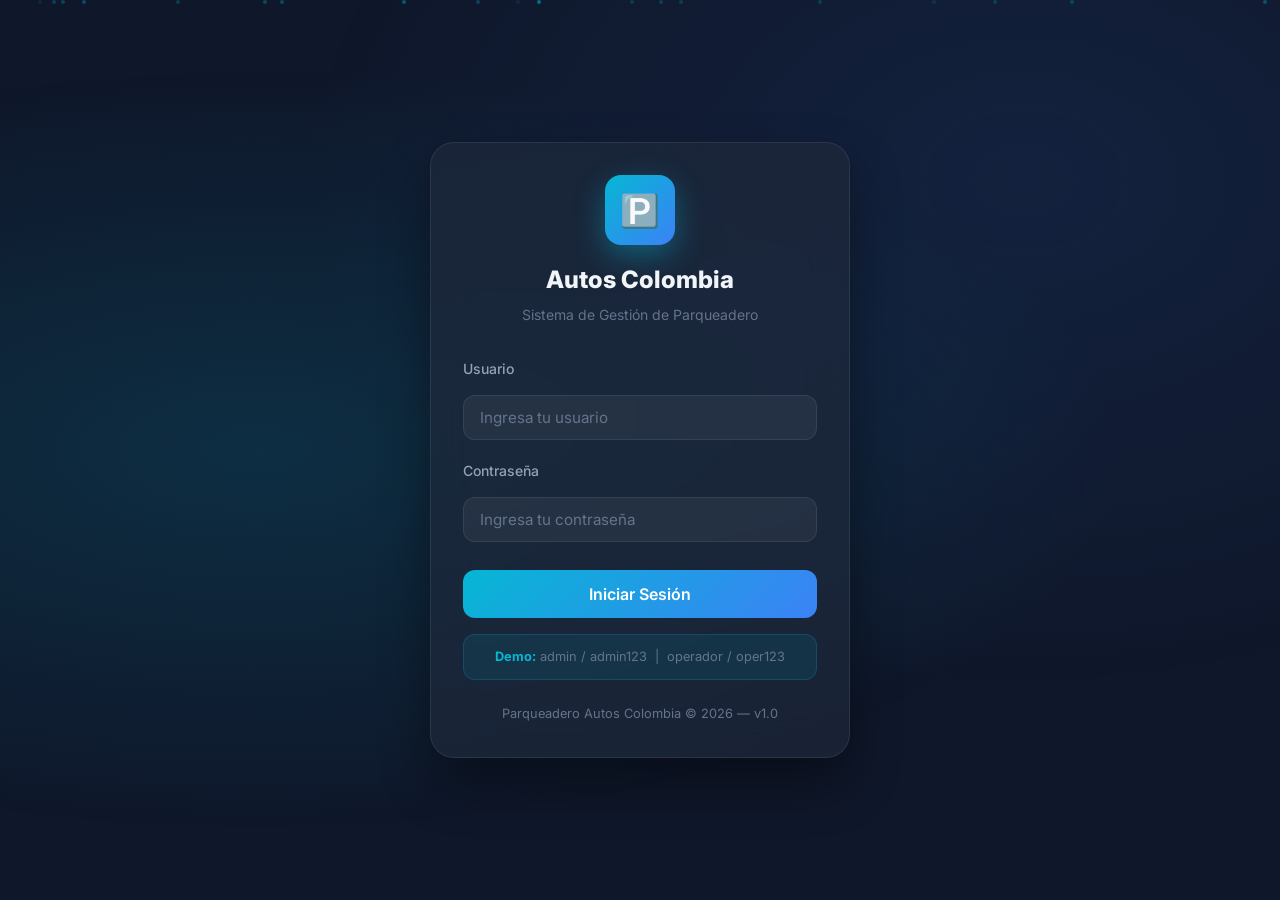
<file: src/pagos.html>
<!DOCTYPE html>
<html lang="es">
<head>
    <meta charset="UTF-8">
    <meta name="viewport" content="width=device-width, initial-scale=1.0">
    <title>Pagos – Autos Colombia</title>
    <link href="https://fonts.googleapis.com/css2?family=Inter:wght@300;400;500;600;700;800&display=swap" rel="stylesheet">
    <link rel="stylesheet" href="css/main.css">
</head>
<body>
<div class="app-layout">
    <div class="main-content">
        <header class="topbar">
            <div class="topbar-title">
                <h1>💰 Gestión de Pagos</h1>
                <p>Mensualidades de los suscriptores</p>
            </div>
            <div class="topbar-actions">
                <span class="topbar-time" id="topbarTime"></span>
                <button class="btn btn-primary" onclick="abrirModal()">➕ Registrar Pago</button>
            </div>
        </header>
        <main class="page-content">
            <!-- Stats rápidos -->
            <div class="stats-grid mb-2" id="statsGrid"></div>

            <div class="card">
                <div class="card-header">
                    <div class="card-title">Historial de Pagos</div>
                    <div class="text-muted text-sm" id="totalPagos"></div>
                </div>
                <div class="table-wrap">
                    <table>
                        <thead>
                            <tr>
                                <th>Propietario</th>
                                <th>Período</th>
                                <th>Fecha Pago</th>
                                <th>Monto</th>
                                <th>Método</th>
                                <th>Estado</th>
                            </tr>
                        </thead>
                        <tbody id="tablaPagos"></tbody>
                    </table>
                </div>
            </div>
        </main>
    </div>
</div>

<!-- Modal -->
<div class="modal-overlay" id="modal" style="display:none" onclick="if(event.target.id==='modal')cerrarModal()">
    <div class="modal">
        <div class="modal-header">
            <div class="modal-title">Registrar Pago de Mensualidad</div>
            <button class="modal-close" onclick="cerrarModal()">✕</button>
        </div>
        <div class="modal-body">
            <div id="modalAlert"></div>
            <div class="form-grid">
                <div class="form-group" style="grid-column:1/-1">
                    <label>Propietario *</label>
                    <select id="fPersona" class="form-control"></select>
                </div>
                <div class="form-group">
                    <label>Mes de Pago *</label>
                    <input type="month" id="fMes" class="form-control">
                </div>
                <div class="form-group">
                    <label>Monto *</label>
                    <input type="number" id="fMonto" class="form-control" value="120000" min="0" step="1000">
                </div>
                <div class="form-group">
                    <label>Método de Pago</label>
                    <select id="fMetodo" class="form-control">
                        <option value="EFECTIVO">Efectivo</option>
                        <option value="TRANSFERENCIA">Transferencia</option>
                        <option value="TARJETA">Tarjeta</option>
                    </select>
                </div>
                <div class="form-group">
                    <label>Fecha de Pago</label>
                    <input type="date" id="fFecha" class="form-control">
                </div>
            </div>
        </div>
        <div class="modal-footer">
            <button class="btn btn-outline" onclick="cerrarModal()">Cancelar</button>
            <button class="btn btn-primary" onclick="guardarPago()">Registrar Pago</button>
        </div>
    </div>
</div>

<script src="js/db.js"></script>
<script src="js/auth.js"></script>
<script>
Layout.init('pagos.html');

function renderStats() {
    const hoy = new Date().toISOString().split('T')[0];
    const pagos = DB.Pagos.getAll();
    const personas = DB.Personas.getAll().filter(p => p.estado === 'ACTIVO');
    const vigentes = pagos.filter(p => p.periodoFin >= hoy);
    const sinPago = personas.filter(p => !DB.tienePagoVigente(p.id));
    const items = [
        { label: 'Suscriptores Activos', value: vigentes.length, icon: '✅', color: '#10b981' },
        { label: 'Sin Pago Vigente', value: sinPago.length, icon: '⚠️', color: '#f59e0b' },
        { label: 'Total Pagos Registrados', value: pagos.length, icon: '📄', color: '#3b82f6' },
        { label: 'Recaudado Este Mes', value: Utils.formatCurrency(pagos.filter(p => p.periodoInicio?.startsWith(hoy.slice(0,7))).reduce((a,b) => a + (b.monto||0), 0)), icon: '💵', color: '#8b5cf6', isText: true }
    ];
    document.getElementById('statsGrid').innerHTML = items.map(s => `
        <div class="stat-card" style="--stat-color:${s.color}">
            <div class="stat-icon" style="background:${s.color}22;color:${s.color}">${s.icon}</div>
            <div class="stat-info">
                <div class="stat-value" style="${s.isText?'font-size:1rem':''};">${s.value}</div>
                <div class="stat-label">${s.label}</div>
            </div>
        </div>`).join('');
}

function renderTabla() {
    const pagos = DB.Pagos.getAll().reverse();
    const hoy = new Date().toISOString().split('T')[0];
    document.getElementById('totalPagos').textContent = `${pagos.length} pago(s)`;
    const tbody = document.getElementById('tablaPagos');
    if (!pagos.length) { tbody.innerHTML = `<tr><td colspan="6" style="text-align:center;color:var(--text-muted);padding:2rem">Sin pagos registrados</td></tr>`; return; }
    tbody.innerHTML = pagos.map(p => {
        const persona = DB.Personas.getById(p.personaId);
        const vigente = p.periodoFin >= hoy;
        return `<tr>
            <td>${persona?.nombreCompleto || '—'}</td>
            <td>${p.periodoInicio} al ${p.periodoFin}</td>
            <td>${Utils.formatDate(p.fechaPago)}</td>
            <td>${Utils.formatCurrency(p.monto)}</td>
            <td>${p.metodoPago}</td>
            <td><span class="badge ${vigente ? 'badge-success' : 'badge-neutral'}">${vigente ? 'Vigente' : 'Vencido'}</span></td>
        </tr>`;
    }).join('');
}

function abrirModal() {
    document.getElementById('modalAlert').innerHTML = '';
    const personas = DB.Personas.getAll().filter(p => p.estado === 'ACTIVO');
    document.getElementById('fPersona').innerHTML = personas.map(p => `<option value="${p.id}">${p.nombreCompleto}</option>`).join('');
    const now = new Date();
    document.getElementById('fMes').value = `${now.getFullYear()}-${String(now.getMonth()+1).padStart(2,'0')}`;
    document.getElementById('fFecha').value = now.toISOString().split('T')[0];
    document.getElementById('modal').style.display = 'flex';
}

function cerrarModal() { document.getElementById('modal').style.display = 'none'; }

function guardarPago() {
    const personaId = parseInt(document.getElementById('fPersona').value);
    const mes = document.getElementById('fMes').value;
    const monto = parseFloat(document.getElementById('fMonto').value);
    const metodo = document.getElementById('fMetodo').value;
    const fecha = document.getElementById('fFecha').value;
    const alert = document.getElementById('modalAlert');

    if (!personaId || !mes || !monto) {
        alert.innerHTML = `<div class="alert alert-danger">❌ Propietario, mes y monto son obligatorios.</div>`;
        return;
    }

    const [y, m] = mes.split('-');
    const periodoInicio = `${y}-${m}-01`;
    const periodoFin = new Date(parseInt(y), parseInt(m), 0).toISOString().split('T')[0];

    const user = Auth.getUser();
    DB.Pagos.add({ personaId, periodoInicio, periodoFin, monto, metodoPago: metodo, fechaPago: fecha, usuarioSistemaId: user.userId });
    Toast.success('Pago registrado correctamente.');
    cerrarModal();
    renderTabla();
    renderStats();
}

renderStats();
renderTabla();
</script>
</body>
</html>
</file>
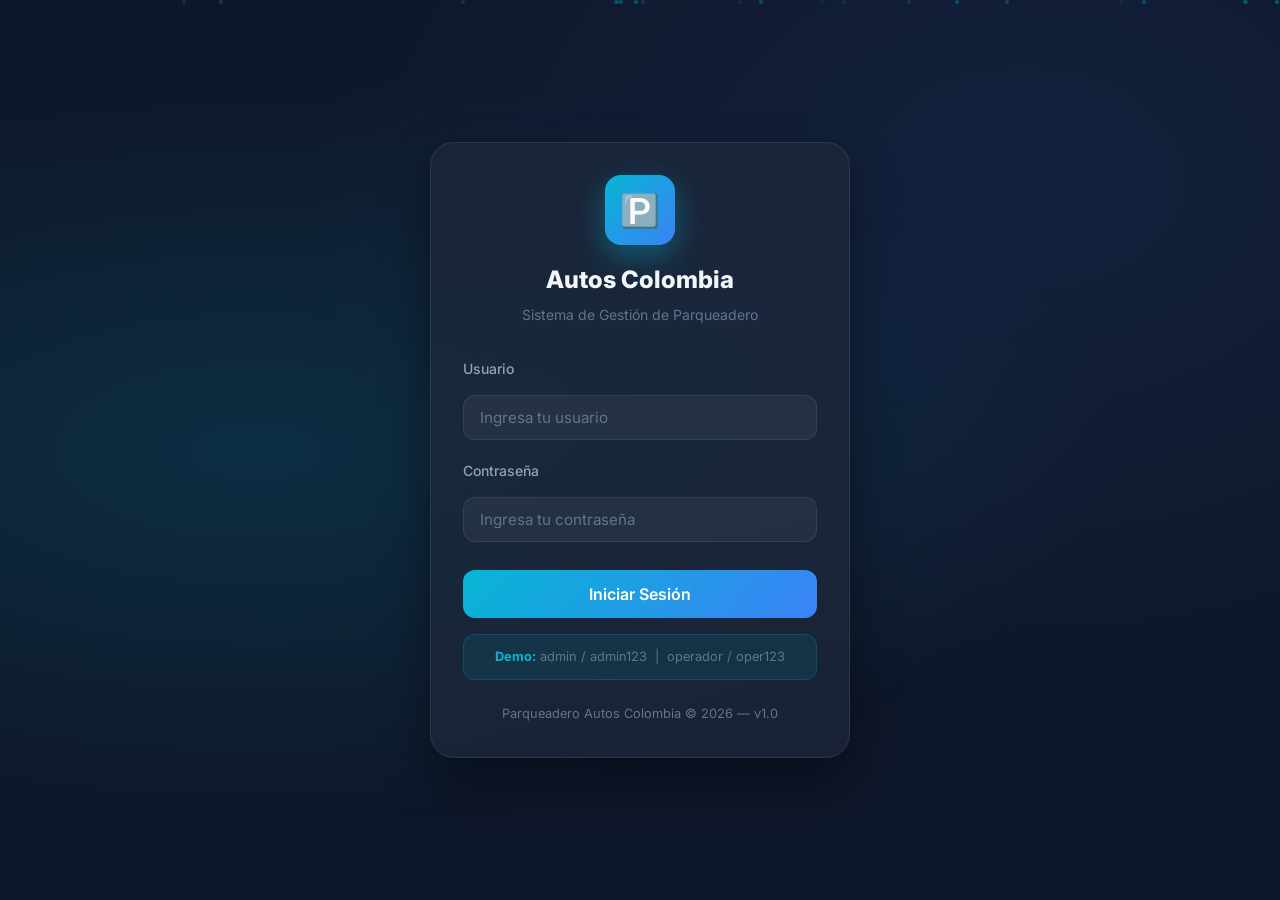
<file: src/salidas.html>
<!DOCTYPE html>
<html lang="es">
<head>
    <meta charset="UTF-8">
    <meta name="viewport" content="width=device-width, initial-scale=1.0">
    <title>Registro de Salida – Autos Colombia</title>
    <link href="https://fonts.googleapis.com/css2?family=Inter:wght@300;400;500;600;700;800&display=swap" rel="stylesheet">
    <link rel="stylesheet" href="css/main.css">
</head>
<body>
<div class="app-layout">
    <div class="main-content">
        <header class="topbar">
            <div class="topbar-title">
                <h1>🔴 Registro de Salida</h1>
                <p>Registrar salida de vehículo del parqueadero</p>
            </div>
            <div class="topbar-actions">
                <span class="topbar-time" id="topbarTime"></span>
                <a href="dashboard.html" class="btn btn-outline btn-sm">← Dashboard</a>
            </div>
        </header>

        <main class="page-content">
            <div class="grid-2">
                <!-- Búsqueda y salida -->
                <div class="card">
                    <div class="card-header">
                        <div>
                            <div class="card-title">Buscar Vehículo</div>
                            <div class="card-subtitle">Ingrese la placa del vehículo a retirar</div>
                        </div>
                    </div>

                    <div id="alertBox"></div>

                    <div class="form-group mb-2">
                        <label>🔍 Placa del Vehículo *</label>
                        <div style="display:flex;gap:0.5rem">
                            <input type="text" id="inputPlaca" class="form-control"
                                   placeholder="Ej: ABC123"
                                   style="text-transform:uppercase;font-weight:700;font-size:1.1rem;letter-spacing:0.1em;font-family:monospace"
                                   maxlength="7" oninput="this.value=this.value.toUpperCase()">
                            <button class="btn btn-primary" onclick="buscarVehiculo()" id="btnBuscar">Buscar</button>
                        </div>
                    </div>

                    <div id="resultadoSalida" style="display:none">
                        <hr class="divider">
                        <!-- Card de resumen del vehículo -->
                        <div style="background:rgba(239,68,68,0.08);border:1px solid rgba(239,68,68,0.2);border-radius:var(--radius-lg);padding:1.25rem;margin-bottom:1.25rem">
                            <div style="display:flex;justify-content:space-between;align-items:flex-start;margin-bottom:1rem">
                                <div>
                                    <div id="sumPlaca" style="font-size:1.75rem;font-weight:800;font-family:monospace;color:var(--accent-cyan)"></div>
                                    <div id="sumTipo" class="text-muted text-sm"></div>
                                </div>
                                <span class="badge badge-danger animate-pulse">DENTRO</span>
                            </div>
                            <div class="grid-2" style="gap:0.75rem">
                                <div><div class="text-muted text-sm">Propietario</div><div style="font-weight:600" id="sumPropietario"></div></div>
                                <div><div class="text-muted text-sm">Celda Asignada</div><div style="font-weight:600" id="sumCelda"></div></div>
                                <div><div class="text-muted text-sm">Hora de Entrada</div><div style="font-weight:600" id="sumEntrada"></div></div>
                                <div><div class="text-muted text-sm">Tiempo Dentro</div><div style="font-weight:700;color:var(--accent-orange)" id="sumTiempo"></div></div>
                            </div>
                        </div>

                        <div class="form-group mb-2">
                            <label>Observaciones de salida (opcional)</label>
                            <textarea id="inputObs" class="form-control" placeholder="Observaciones..."></textarea>
                        </div>

                        <button class="btn btn-danger" onclick="registrarSalida()" style="width:100%;padding:0.875rem;font-size:1rem">
                            🚪 Confirmar Salida
                        </button>
                    </div>
                </div>

                <!-- Lista de vehículos dentro -->
                <div class="card">
                    <div class="card-header">
                        <div>
                            <div class="card-title">🚗 Vehículos Actualmente Dentro</div>
                            <div class="card-subtitle" id="countDentro">Cargando...</div>
                        </div>
                    </div>
                    <div class="table-wrap">
                        <table>
                            <thead>
                                <tr>
                                    <th>Placa</th>
                                    <th>Tipo</th>
                                    <th>Celda</th>
                                    <th>Tiempo</th>
                                    <th></th>
                                </tr>
                            </thead>
                            <tbody id="tablaDentro"></tbody>
                        </table>
                    </div>
                </div>
            </div>
        </main>
    </div>
</div>

<script src="js/db.js"></script>
<script src="js/auth.js"></script>
<script>
Layout.init('salidas.html');

let movActual = null;
let celdaActual = null;

function renderVehiculosDentro() {
    const movimientos = DB.Movimientos.find(m => m.estado === 'DENTRO');
    document.getElementById('countDentro').textContent = `${movimientos.length} vehículo(s) dentro`;
    const tbody = document.getElementById('tablaDentro');

    if (!movimientos.length) {
        tbody.innerHTML = `<tr><td colspan="5" style="text-align:center;color:var(--text-muted);padding:2rem">No hay vehículos dentro</td></tr>`;
        return;
    }

    tbody.innerHTML = movimientos.map(m => {
        const v = DB.Vehiculos.getById(m.vehiculoId);
        const c = DB.Celdas.getById(m.celdaId);
        return `<tr>
            <td><span class="font-mono" style="color:var(--accent-cyan);font-weight:700">${v?.placa || '—'}</span></td>
            <td>${v?.tipo || '—'}</td>
            <td><span class="badge badge-info">${c?.numero || '—'}</span></td>
            <td>${Utils.formatDuration(m.fechaEntrada)}</td>
            <td><button class="btn btn-danger btn-sm" onclick="cargarSalida('${v?.placa}')">Salida</button></td>
        </tr>`;
    }).join('');
}

function cargarSalida(placa) {
    document.getElementById('inputPlaca').value = placa;
    buscarVehiculo();
}

function buscarVehiculo() {
    const placa = document.getElementById('inputPlaca').value.trim().toUpperCase();
    const alertBox = document.getElementById('alertBox');
    const resultado = document.getElementById('resultadoSalida');

    alertBox.innerHTML = '';
    resultado.style.display = 'none';
    movActual = null;

    if (!placa) {
        alertBox.innerHTML = `<div class="alert alert-warning">⚠️ Ingresa la placa del vehículo.</div>`;
        return;
    }

    const vehiculo = DB.Vehiculos.findOne(v => v.placa === placa);
    if (!vehiculo) {
        alertBox.innerHTML = `<div class="alert alert-danger">❌ No se encontró el vehículo con placa <strong>${placa}</strong>.</div>`;
        return;
    }

    const movimiento = DB.getMovimientoActivo(vehiculo.id);
    if (!movimiento) {
        alertBox.innerHTML = `<div class="alert alert-warning">⚠️ El vehículo <strong>${placa}</strong> no tiene registro de entrada activo.</div>`;
        return;
    }

    const persona = DB.Personas.getById(vehiculo.personaId);
    const celda = DB.Celdas.getById(movimiento.celdaId);

    movActual = movimiento;
    celdaActual = celda;

    document.getElementById('sumPlaca').textContent = vehiculo.placa;
    document.getElementById('sumTipo').textContent = `${vehiculo.tipo} · ${vehiculo.marca || ''} ${vehiculo.color || ''}`;
    document.getElementById('sumPropietario').textContent = persona?.nombreCompleto || '—';
    document.getElementById('sumCelda').textContent = celda ? `${celda.numero} (Sector ${celda.sector})` : '—';
    document.getElementById('sumEntrada').textContent = Utils.formatDateTime(movimiento.fechaEntrada);
    document.getElementById('sumTiempo').textContent = Utils.formatDuration(movimiento.fechaEntrada);

    resultado.style.display = 'block';
}

function registrarSalida() {
    if (!movActual || !celdaActual) return;

    const user = Auth.getUser();
    const obs = document.getElementById('inputObs').value;

    DB.Movimientos.update(movActual.id, {
        fechaSalida: new Date().toISOString(),
        estado: 'SALIO',
        usuarioSalidaId: user.userId,
        observaciones: obs || movActual.observaciones
    });

    DB.Celdas.update(celdaActual.id, { estado: 'LIBRE' });

    const veh = DB.Vehiculos.getById(movActual.vehiculoId);
    Toast.success(`✅ Salida registrada: ${veh?.placa || ''} · Celda ${celdaActual.numero} liberada`);

    document.getElementById('inputPlaca').value = '';
    document.getElementById('resultadoSalida').style.display = 'none';
    document.getElementById('alertBox').innerHTML = '';
    document.getElementById('inputObs').value = '';
    movActual = null;
    celdaActual = null;

    renderVehiculosDentro();
}

// Si viene con placa pre-seleccionada desde dashboard
const placaPre = sessionStorage.getItem('ac_salida_placa');
if (placaPre) {
    sessionStorage.removeItem('ac_salida_placa');
    document.getElementById('inputPlaca').value = placaPre;
    buscarVehiculo();
}

document.getElementById('inputPlaca').addEventListener('keydown', e => {
    if (e.key === 'Enter') buscarVehiculo();
});

renderVehiculosDentro();
</script>
</body>
</html>
</file>
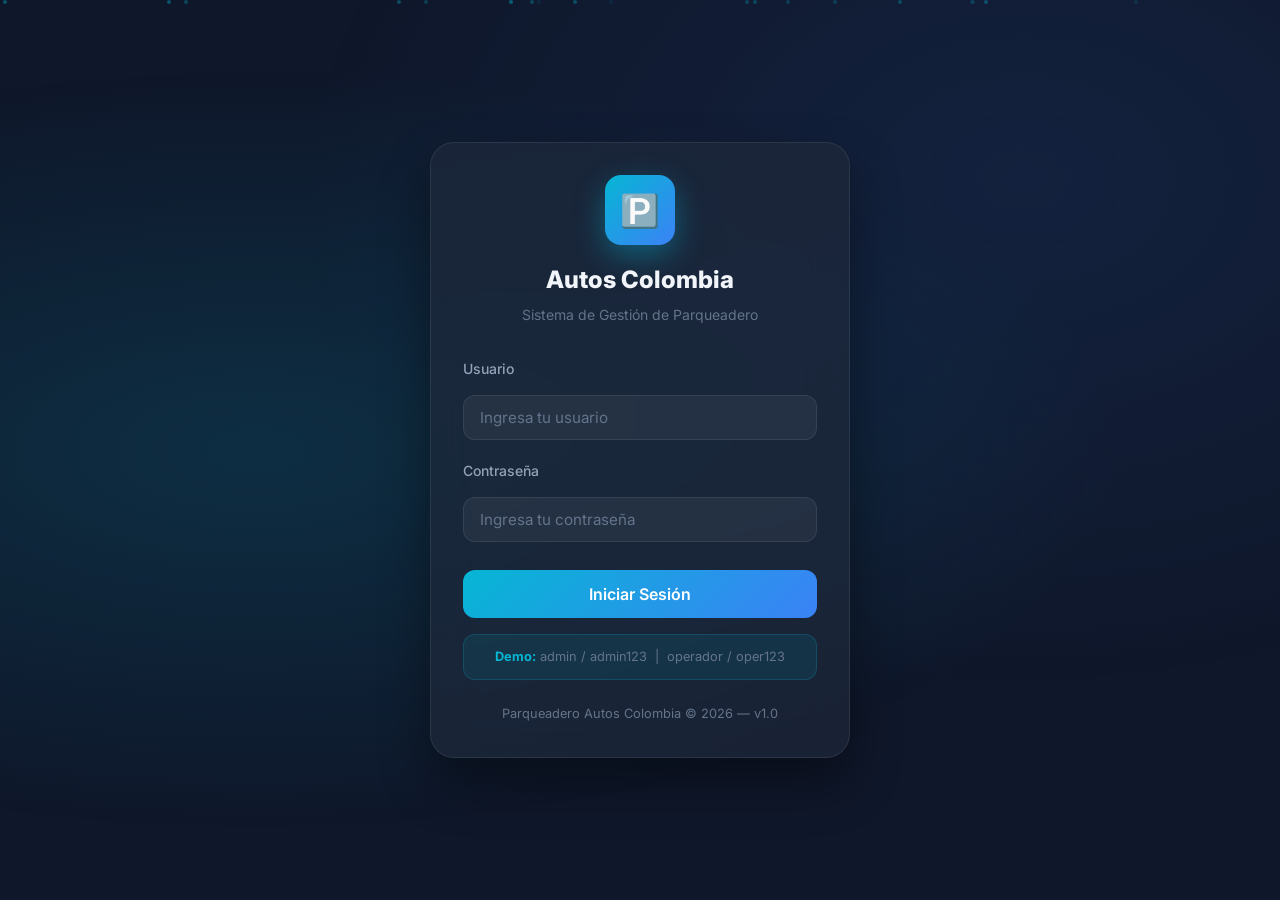
<file: src/usuarios.html>
<!DOCTYPE html>
<html lang="es">
<head>
    <meta charset="UTF-8">
    <meta name="viewport" content="width=device-width, initial-scale=1.0">
    <title>Usuarios – Autos Colombia</title>
    <link href="https://fonts.googleapis.com/css2?family=Inter:wght@300;400;500;600;700;800&display=swap" rel="stylesheet">
    <link rel="stylesheet" href="css/main.css">
</head>
<body>
<div class="app-layout">
    <div class="main-content">
        <header class="topbar">
            <div class="topbar-title">
                <h1>👥 Gestión de Usuarios</h1>
                <p>Propietarios de vehículos registrados en el sistema</p>
            </div>
            <div class="topbar-actions">
                <span class="topbar-time" id="topbarTime"></span>
                <button class="btn btn-primary" onclick="abrirModal()">➕ Nuevo Usuario</button>
            </div>
        </header>

        <main class="page-content">
            <div class="card">
                <div class="card-header">
                    <div class="search-bar" style="flex:1;max-width:360px">
                        <input type="text" id="searchInput" class="form-control" placeholder="Buscar por nombre, cédula o email..." oninput="renderTabla()">
                    </div>
                    <div class="text-muted text-sm" id="totalCount"></div>
                </div>
                <div class="table-wrap">
                    <table>
                        <thead>
                            <tr>
                                <th>Nombre Completo</th>
                                <th>Cédula</th>
                                <th>Teléfono</th>
                                <th>Email</th>
                                <th>Vehículos</th>
                                <th>Estado</th>
                                <th>Pago Vigente</th>
                                <th>Acciones</th>
                            </tr>
                        </thead>
                        <tbody id="tablaPersonas"></tbody>
                    </table>
                </div>
            </div>
        </main>
    </div>
</div>

<!-- Modal Crear/Editar Usuario -->
<div class="modal-overlay" id="modal" style="display:none" onclick="cerrarModalOverlay(event)">
    <div class="modal">
        <div class="modal-header">
            <div class="modal-title" id="modalTitle">Nuevo Usuario</div>
            <button class="modal-close" onclick="cerrarModal()">✕</button>
        </div>
        <div class="modal-body">
            <div id="modalAlert"></div>
            <div class="form-grid">
                <div class="form-group" style="grid-column:1/-1">
                    <label>Nombre Completo *</label>
                    <input type="text" id="fNombre" class="form-control" placeholder="Ej: Carlos Martínez López">
                </div>
                <div class="form-group">
                    <label>Cédula *</label>
                    <input type="text" id="fCedula" class="form-control" placeholder="Ej: 10234567">
                </div>
                <div class="form-group">
                    <label>Teléfono</label>
                    <input type="text" id="fTelefono" class="form-control" placeholder="Ej: 3001234567">
                </div>
                <div class="form-group" style="grid-column:1/-1">
                    <label>Email</label>
                    <input type="email" id="fEmail" class="form-control" placeholder="usuario@email.com">
                </div>
                <div class="form-group" style="grid-column:1/-1">
                    <label>Dirección</label>
                    <input type="text" id="fDireccion" class="form-control" placeholder="Calle 45 #12-34">
                </div>
                <div class="form-group" style="grid-column:1/-1">
                    <label>Estado</label>
                    <select id="fEstado" class="form-control">
                        <option value="ACTIVO">Activo</option>
                        <option value="SUSPENDIDO">Suspendido</option>
                        <option value="INACTIVO">Inactivo</option>
                    </select>
                </div>
            </div>
        </div>
        <div class="modal-footer">
            <button class="btn btn-outline" onclick="cerrarModal()">Cancelar</button>
            <button class="btn btn-primary" onclick="guardarUsuario()" id="btnGuardar">Guardar</button>
        </div>
    </div>
</div>

<script src="js/db.js"></script>
<script src="js/auth.js"></script>
<script>
Layout.init('usuarios.html');

let editId = null;

function renderTabla() {
    const q = document.getElementById('searchInput').value.toLowerCase();
    let personas = DB.Personas.getAll();
    if (q) {
        personas = personas.filter(p =>
            p.nombreCompleto.toLowerCase().includes(q) ||
            p.cedula.includes(q) ||
            (p.email || '').toLowerCase().includes(q)
        );
    }
    document.getElementById('totalCount').textContent = `${personas.length} registro(s)`;
    const tbody = document.getElementById('tablaPersonas');
    if (!personas.length) {
        tbody.innerHTML = `<tr><td colspan="8" style="text-align:center;color:var(--text-muted);padding:2rem">Sin registros</td></tr>`;
        return;
    }
    const hoy = new Date().toISOString().split('T')[0];
    tbody.innerHTML = personas.map(p => {
        const vehiculos = DB.Vehiculos.find(v => v.personaId === p.id && v.activo).length;
        const pago = DB.tienePagoVigente(p.id);
        return `<tr>
            <td>${Utils.escapeHtml(p.nombreCompleto)}</td>
            <td class="font-mono">${p.cedula}</td>
            <td>${p.telefono || '—'}</td>
            <td>${p.email || '—'}</td>
            <td style="text-align:center">${vehiculos}</td>
            <td><span class="badge ${p.estado === 'ACTIVO' ? 'badge-success' : 'badge-danger'}">${p.estado}</span></td>
            <td>${pago ? '<span class="badge badge-success">Al Día</span>' : '<span class="badge badge-warning">Sin Pago</span>'}</td>
            <td style="display:flex;gap:0.4rem">
                <button class="btn btn-outline btn-sm btn-icon" onclick="editar(${p.id})" title="Editar">✏️</button>
                <button class="btn btn-danger btn-sm btn-icon" onclick="eliminar(${p.id})" title="Eliminar">🗑️</button>
            </td>
        </tr>`;
    }).join('');
}

function abrirModal(id) {
    editId = id || null;
    document.getElementById('modalTitle').textContent = id ? 'Editar Usuario' : 'Nuevo Usuario';
    document.getElementById('modalAlert').innerHTML = '';
    if (id) {
        const p = DB.Personas.getById(id);
        document.getElementById('fNombre').value = p.nombreCompleto;
        document.getElementById('fCedula').value = p.cedula;
        document.getElementById('fTelefono').value = p.telefono || '';
        document.getElementById('fEmail').value = p.email || '';
        document.getElementById('fDireccion').value = p.direccion || '';
        document.getElementById('fEstado').value = p.estado;
    } else {
        ['fNombre','fCedula','fTelefono','fEmail','fDireccion'].forEach(id => document.getElementById(id).value = '');
        document.getElementById('fEstado').value = 'ACTIVO';
    }
    document.getElementById('modal').style.display = 'flex';
}

function editar(id) { abrirModal(id); }

function cerrarModal() {
    document.getElementById('modal').style.display = 'none';
    editId = null;
}

function cerrarModalOverlay(e) { if (e.target.id === 'modal') cerrarModal(); }

function guardarUsuario() {
    const nombre = document.getElementById('fNombre').value.trim();
    const cedula = document.getElementById('fCedula').value.trim();
    const telefono = document.getElementById('fTelefono').value.trim();
    const email = document.getElementById('fEmail').value.trim();
    const direccion = document.getElementById('fDireccion').value.trim();
    const estado = document.getElementById('fEstado').value;
    const alert = document.getElementById('modalAlert');

    if (!nombre || !cedula) {
        alert.innerHTML = `<div class="alert alert-danger">❌ Nombre y cédula son obligatorios.</div>`;
        return;
    }

    // Validar unicidad
    const duplicado = DB.Personas.findOne(p => p.cedula === cedula && p.id !== editId);
    if (duplicado) {
        alert.innerHTML = `<div class="alert alert-danger">❌ Ya existe un usuario con esa cédula.</div>`;
        return;
    }

    const data = { nombreCompleto: nombre, cedula, telefono, email, direccion, estado };

    if (editId) {
        DB.Personas.update(editId, data);
        Toast.success('Usuario actualizado correctamente.');
    } else {
        DB.Personas.add(data);
        Toast.success('Usuario registrado correctamente.');
    }

    cerrarModal();
    renderTabla();
}

function eliminar(id) {
    const p = DB.Personas.getById(id);
    const vehiculos = DB.Vehiculos.find(v => v.personaId === id);
    if (vehiculos.length) {
        Toast.error(`No se puede eliminar: ${p.nombreCompleto} tiene ${vehiculos.length} vehículo(s) registrado(s).`);
        return;
    }
    if (confirm(`¿Eliminar al usuario ${p.nombreCompleto}?`)) {
        DB.Personas.delete(id);
        Toast.success('Usuario eliminado.');
        renderTabla();
    }
}

renderTabla();
</script>
</body>
</html>
</file>
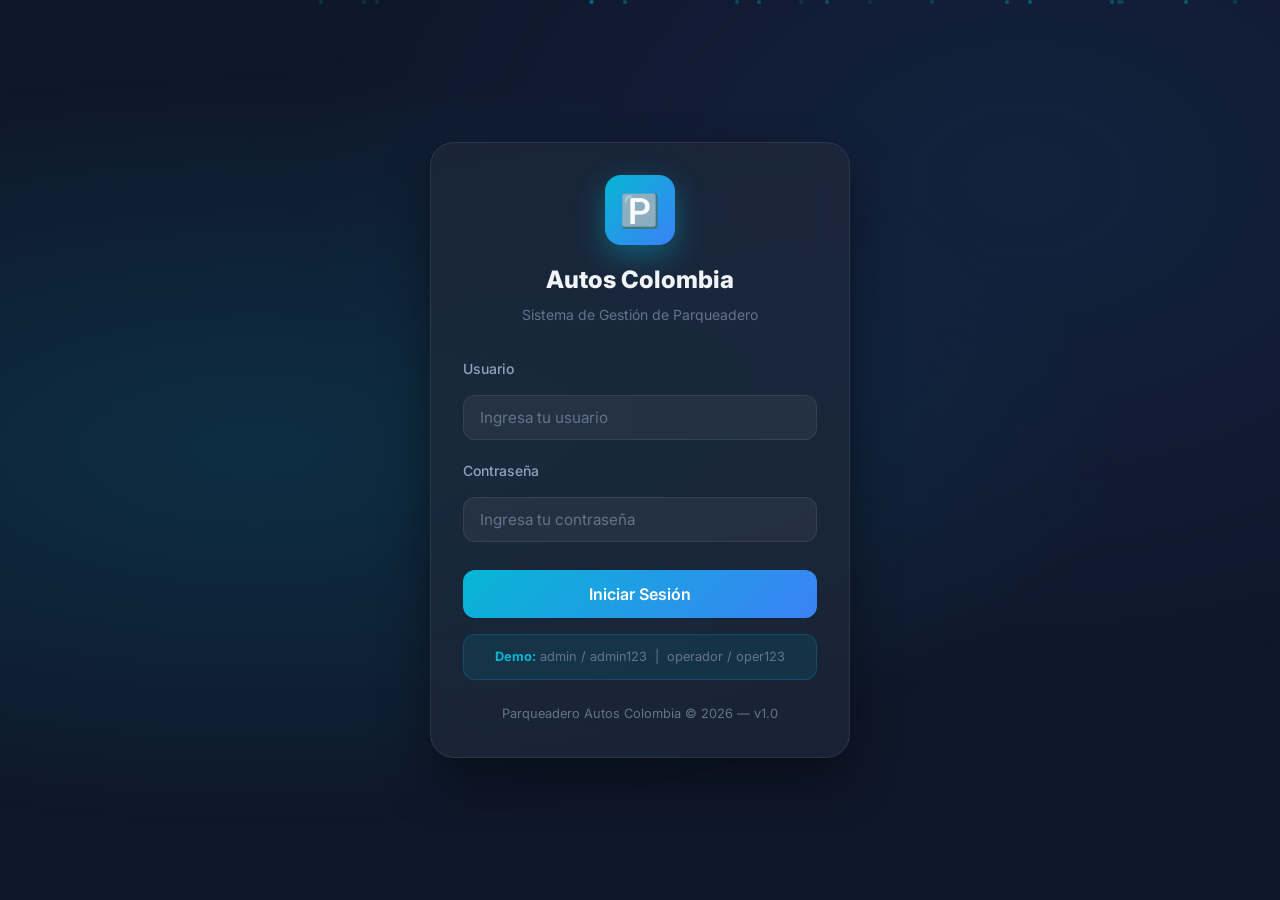
<file: src/vehiculos.html>
<!DOCTYPE html>
<html lang="es">
<head>
    <meta charset="UTF-8">
    <meta name="viewport" content="width=device-width, initial-scale=1.0">
    <title>Vehículos – Autos Colombia</title>
    <link href="https://fonts.googleapis.com/css2?family=Inter:wght@300;400;500;600;700;800&display=swap" rel="stylesheet">
    <link rel="stylesheet" href="css/main.css">
</head>
<body>
<div class="app-layout">
    <div class="main-content">
        <header class="topbar">
            <div class="topbar-title">
                <h1>🚗 Gestión de Vehículos</h1>
                <p>Vehículos registrados en el sistema</p>
            </div>
            <div class="topbar-actions">
                <span class="topbar-time" id="topbarTime"></span>
                <button class="btn btn-primary" onclick="abrirModal()">➕ Nuevo Vehículo</button>
            </div>
        </header>

        <main class="page-content">
            <div class="card">
                <div class="card-header">
                    <div class="search-bar" style="flex:1;max-width:360px">
                        <input type="text" id="searchInput" class="form-control" placeholder="Buscar por placa, propietario o tipo..." oninput="renderTabla()">
                    </div>
                    <div class="text-muted text-sm" id="totalCount"></div>
                </div>
                <div class="table-wrap">
                    <table>
                        <thead>
                            <tr>
                                <th>Placa</th>
                                <th>Tipo</th>
                                <th>Marca</th>
                                <th>Color</th>
                                <th>Propietario</th>
                                <th>Estado</th>
                                <th>Actualmente</th>
                                <th>Acciones</th>
                            </tr>
                        </thead>
                        <tbody id="tablaVehiculos"></tbody>
                    </table>
                </div>
            </div>
        </main>
    </div>
</div>

<!-- Modal -->
<div class="modal-overlay" id="modal" style="display:none" onclick="cerrarModalOverlay(event)">
    <div class="modal">
        <div class="modal-header">
            <div class="modal-title" id="modalTitle">Nuevo Vehículo</div>
            <button class="modal-close" onclick="cerrarModal()">✕</button>
        </div>
        <div class="modal-body">
            <div id="modalAlert"></div>
            <div class="form-grid">
                <div class="form-group">
                    <label>Placa *</label>
                    <input type="text" id="fPlaca" class="form-control" placeholder="ABC123" maxlength="7" oninput="this.value=this.value.toUpperCase()" style="font-family:monospace;font-weight:700;letter-spacing:0.1em">
                </div>
                <div class="form-group">
                    <label>Tipo *</label>
                    <select id="fTipo" class="form-control">
                        <option value="CARRO">Carro</option>
                        <option value="MOTO">Moto</option>
                        <option value="CAMIONETA">Camioneta</option>
                        <option value="CAMPERO">Campero</option>
                        <option value="OTRO">Otro</option>
                    </select>
                </div>
                <div class="form-group">
                    <label>Marca</label>
                    <input type="text" id="fMarca" class="form-control" placeholder="Chevrolet, Renault...">
                </div>
                <div class="form-group">
                    <label>Modelo</label>
                    <input type="text" id="fModelo" class="form-control" placeholder="Spark, Sandero...">
                </div>
                <div class="form-group">
                    <label>Color</label>
                    <input type="text" id="fColor" class="form-control" placeholder="Blanco, Negro...">
                </div>
                <div class="form-group">
                    <label>Propietario *</label>
                    <select id="fPropietario" class="form-control"></select>
                </div>
            </div>
        </div>
        <div class="modal-footer">
            <button class="btn btn-outline" onclick="cerrarModal()">Cancelar</button>
            <button class="btn btn-primary" onclick="guardar()">Guardar</button>
        </div>
    </div>
</div>

<script src="js/db.js"></script>
<script src="js/auth.js"></script>
<script>
Layout.init('vehiculos.html');
let editId = null;

function renderTabla() {
    const q = document.getElementById('searchInput').value.toLowerCase();
    let vehiculos = DB.Vehiculos.getAll();
    if (q) {
        vehiculos = vehiculos.filter(v => {
            const p = DB.Personas.getById(v.personaId);
            return v.placa.toLowerCase().includes(q) ||
                v.tipo.toLowerCase().includes(q) ||
                (p?.nombreCompleto || '').toLowerCase().includes(q);
        });
    }
    document.getElementById('totalCount').textContent = `${vehiculos.length} vehículo(s)`;
    const tbody = document.getElementById('tablaVehiculos');
    if (!vehiculos.length) {
        tbody.innerHTML = `<tr><td colspan="8" style="text-align:center;color:var(--text-muted);padding:2rem">Sin vehículos</td></tr>`;
        return;
    }
    tbody.innerHTML = vehiculos.map(v => {
        const p = DB.Personas.getById(v.personaId);
        const dentro = DB.getMovimientoActivo(v.id);
        return `<tr>
            <td><span class="font-mono" style="color:var(--accent-cyan);font-weight:700">${v.placa}</span></td>
            <td>${v.tipo}</td>
            <td>${v.marca || '—'} ${v.modelo || ''}</td>
            <td>${v.color || '—'}</td>
            <td>${p?.nombreCompleto || '—'}</td>
            <td><span class="badge ${v.activo ? 'badge-success' : 'badge-neutral'}">${v.activo ? 'Activo' : 'Inactivo'}</span></td>
            <td>${dentro ? '<span class="badge badge-danger animate-pulse">Dentro</span>' : '<span class="badge badge-neutral">Fuera</span>'}</td>
            <td style="display:flex;gap:0.4rem">
                <button class="btn btn-outline btn-sm btn-icon" onclick="editar(${v.id})">✏️</button>
                <button class="btn btn-danger btn-sm btn-icon" onclick="eliminar(${v.id})">🗑️</button>
            </td>
        </tr>`;
    }).join('');
}

function abrirModal(id) {
    editId = id || null;
    document.getElementById('modalTitle').textContent = id ? 'Editar Vehículo' : 'Nuevo Vehículo';
    document.getElementById('modalAlert').innerHTML = '';
    const personas = DB.Personas.getAll().filter(p => p.estado === 'ACTIVO');
    document.getElementById('fPropietario').innerHTML = personas.map(p => `<option value="${p.id}">${p.nombreCompleto} (${p.cedula})</option>`).join('');
    if (id) {
        const v = DB.Vehiculos.getById(id);
        document.getElementById('fPlaca').value = v.placa;
        document.getElementById('fTipo').value = v.tipo;
        document.getElementById('fMarca').value = v.marca || '';
        document.getElementById('fModelo').value = v.modelo || '';
        document.getElementById('fColor').value = v.color || '';
        document.getElementById('fPropietario').value = v.personaId;
    } else {
        ['fPlaca','fMarca','fModelo','fColor'].forEach(i => document.getElementById(i).value = '');
        document.getElementById('fTipo').value = 'CARRO';
    }
    document.getElementById('modal').style.display = 'flex';
}

function editar(id) { abrirModal(id); }
function cerrarModal() { document.getElementById('modal').style.display = 'none'; editId = null; }
function cerrarModalOverlay(e) { if (e.target.id === 'modal') cerrarModal(); }

function guardar() {
    const placa = document.getElementById('fPlaca').value.trim().toUpperCase();
    const tipo = document.getElementById('fTipo').value;
    const marca = document.getElementById('fMarca').value.trim();
    const modelo = document.getElementById('fModelo').value.trim();
    const color = document.getElementById('fColor').value.trim();
    const personaId = parseInt(document.getElementById('fPropietario').value);
    const alert = document.getElementById('modalAlert');

    if (!placa || !personaId) {
        alert.innerHTML = `<div class="alert alert-danger">❌ Placa y propietario son obligatorios.</div>`;
        return;
    }

    const dup = DB.Vehiculos.findOne(v => v.placa === placa && v.id !== editId);
    if (dup) {
        alert.innerHTML = `<div class="alert alert-danger">❌ Ya existe un vehículo con esa placa.</div>`;
        return;
    }

    const data = { placa, tipo, marca, modelo, color, personaId, activo: true };
    if (editId) { DB.Vehiculos.update(editId, data); Toast.success('Vehículo actualizado.'); }
    else { DB.Vehiculos.add(data); Toast.success('Vehículo registrado.'); }
    cerrarModal();
    renderTabla();
}

function eliminar(id) {
    const v = DB.Vehiculos.getById(id);
    if (DB.getMovimientoActivo(id)) { Toast.error('No se puede eliminar: el vehículo está dentro del parqueadero.'); return; }
    if (confirm(`¿Eliminar vehículo ${v.placa}?`)) { DB.Vehiculos.delete(id); Toast.success('Vehículo eliminado.'); renderTabla(); }
}

renderTabla();
</script>
</body>
</html>
</file>
<file: src/css/main.css>
/* ============================================================
   MAIN CSS – Parqueadero "Autos Colombia"
   Sistema de Gestión de Parqueadero
   ============================================================ */

@import url('https://fonts.googleapis.com/css2?family=Inter:wght@300;400;500;600;700;800&display=swap');

/* ── Variables (Design Tokens) ─────────────────────────────── */
:root {
    --bg-primary: #0f172a;
    --bg-secondary: #1e293b;
    --bg-tertiary: #0f1f35;
    --glass-bg: rgba(30, 41, 59, 0.7);
    --glass-border: rgba(255, 255, 255, 0.08);
    --accent-cyan: #06b6d4;
    --accent-blue: #3b82f6;
    --accent-green: #10b981;
    --accent-red: #ef4444;
    --accent-orange: #f59e0b;
    --accent-purple: #8b5cf6;
    --text-primary: #f1f5f9;
    --text-secondary: #94a3b8;
    --text-muted: #64748b;
    --sidebar-width: 240px;
    --navbar-height: 64px;
    --radius-sm: 0.5rem;
    --radius-md: 0.75rem;
    --radius-lg: 1rem;
    --radius-xl: 1.5rem;
    --shadow-glow-cyan: 0 0 20px rgba(6,182,212,0.3);
    --shadow-glow-green: 0 0 20px rgba(16,185,129,0.3);
    --shadow-glow-red: 0 0 20px rgba(239,68,68,0.3);
    --transition: all 0.2s ease;
}

/* ── Reset & Base ───────────────────────────────────────────── */
*, *::before, *::after { box-sizing: border-box; margin: 0; padding: 0; }
html { scroll-behavior: smooth; }
body {
    font-family: 'Inter', -apple-system, BlinkMacSystemFont, sans-serif;
    background: var(--bg-primary);
    color: var(--text-primary);
    line-height: 1.6;
    -webkit-font-smoothing: antialiased;
}
a { color: var(--accent-cyan); text-decoration: none; }
a:hover { text-decoration: underline; }
img { max-width: 100%; display: block; }

/* ── Scrollbar ──────────────────────────────────────────────── */
::-webkit-scrollbar { width: 6px; }
::-webkit-scrollbar-track { background: var(--bg-secondary); }
::-webkit-scrollbar-thumb { background: var(--text-muted); border-radius: 3px; }
::-webkit-scrollbar-thumb:hover { background: var(--text-secondary); }

/* ── Layout Principal ───────────────────────────────────────── */
.app-layout { display: flex; min-height: 100vh; }

/* ── Sidebar ────────────────────────────────────────────────── */
.sidebar {
    width: var(--sidebar-width);
    background: var(--bg-secondary);
    border-right: 1px solid var(--glass-border);
    position: fixed;
    top: 0; left: 0; bottom: 0;
    z-index: 100;
    display: flex;
    flex-direction: column;
    transition: transform 0.3s ease;
}
.sidebar-brand {
    padding: 1.5rem 1.25rem;
    border-bottom: 1px solid var(--glass-border);
    display: flex;
    align-items: center;
    gap: 0.75rem;
}
.sidebar-brand .brand-icon {
    width: 42px; height: 42px;
    background: linear-gradient(135deg, var(--accent-cyan), var(--accent-blue));
    border-radius: 10px;
    display: flex; align-items: center; justify-content: center;
    font-size: 1.2rem;
    box-shadow: var(--shadow-glow-cyan);
    flex-shrink: 0;
}
.sidebar-brand .brand-text { overflow: hidden; }
.sidebar-brand .brand-text h2 { font-size: 0.95rem; font-weight: 700; color: var(--text-primary); white-space: nowrap; }
.sidebar-brand .brand-text p { font-size: 0.7rem; color: var(--text-muted); }

.sidebar-nav { flex: 1; overflow-y: auto; padding: 1rem 0; }
.nav-section { padding: 0 0.75rem; margin-bottom: 1.5rem; }
.nav-section-title { font-size: 0.65rem; font-weight: 600; color: var(--text-muted); text-transform: uppercase; letter-spacing: 0.1em; padding: 0 0.5rem; margin-bottom: 0.5rem; }
.nav-item {
    display: flex; align-items: center; gap: 0.75rem;
    padding: 0.6rem 0.75rem;
    border-radius: var(--radius-md);
    color: var(--text-secondary);
    font-size: 0.875rem;
    font-weight: 500;
    cursor: pointer;
    transition: var(--transition);
    margin-bottom: 0.15rem;
    text-decoration: none;
}
.nav-item:hover { background: rgba(255,255,255,0.05); color: var(--text-primary); text-decoration: none; }
.nav-item.active { background: rgba(6,182,212,0.15); color: var(--accent-cyan); border: 1px solid rgba(6,182,212,0.2); }
.nav-item .nav-icon { font-size: 1.1rem; width: 22px; text-align: center; flex-shrink: 0; }
.nav-item .nav-badge { margin-left: auto; background: var(--accent-cyan); color: white; font-size: 0.65rem; font-weight: 700; padding: 0.1rem 0.4rem; border-radius: 999px; }

.sidebar-footer {
    padding: 1rem 0.75rem;
    border-top: 1px solid var(--glass-border);
}
.user-info {
    display: flex; align-items: center; gap: 0.75rem;
    padding: 0.5rem 0.75rem; border-radius: var(--radius-md);
    cursor: pointer; transition: var(--transition);
}
.user-info:hover { background: rgba(255,255,255,0.05); }
.user-avatar {
    width: 36px; height: 36px;
    background: linear-gradient(135deg, var(--accent-purple), var(--accent-blue));
    border-radius: 50%;
    display: flex; align-items: center; justify-content: center;
    font-size: 0.9rem; font-weight: 700; flex-shrink: 0;
}
.user-details .user-name { font-size: 0.85rem; font-weight: 600; color: var(--text-primary); }
.user-details .user-role { font-size: 0.7rem; color: var(--text-muted); }

/* ── Main Content ───────────────────────────────────────────── */
.main-content {
    margin-left: var(--sidebar-width);
    flex: 1;
    display: flex;
    flex-direction: column;
    min-height: 100vh;
}

/* ── Topbar ─────────────────────────────────────────────────── */
.topbar {
    height: var(--navbar-height);
    background: rgba(15, 23, 42, 0.8);
    backdrop-filter: blur(10px);
    border-bottom: 1px solid var(--glass-border);
    position: sticky; top: 0; z-index: 90;
    display: flex; align-items: center; justify-content: space-between;
    padding: 0 1.5rem;
    gap: 1rem;
}
.topbar-title h1 { font-size: 1.1rem; font-weight: 700; color: var(--text-primary); }
.topbar-title p { font-size: 0.75rem; color: var(--text-muted); }
.topbar-actions { display: flex; align-items: center; gap: 0.75rem; }
.topbar-time { font-size: 0.8rem; color: var(--text-muted); }

/* ── Page Content ───────────────────────────────────────────── */
.page-content { padding: 1.5rem; flex: 1; }

/* ── Cards ──────────────────────────────────────────────────── */
.card {
    background: var(--glass-bg);
    backdrop-filter: blur(10px);
    border: 1px solid var(--glass-border);
    border-radius: var(--radius-xl);
    padding: 1.5rem;
}
.card-header { display: flex; align-items: center; justify-content: space-between; margin-bottom: 1.25rem; }
.card-title { font-size: 1rem; font-weight: 700; color: var(--text-primary); }
.card-subtitle { font-size: 0.8rem; color: var(--text-muted); margin-top: 0.15rem; }

/* ── Stat Cards ─────────────────────────────────────────────── */
.stats-grid { display: grid; grid-template-columns: repeat(auto-fit, minmax(180px, 1fr)); gap: 1rem; margin-bottom: 1.5rem; }
.stat-card {
    background: var(--glass-bg);
    border: 1px solid var(--glass-border);
    border-radius: var(--radius-lg);
    padding: 1.25rem;
    display: flex; align-items: center; gap: 1rem;
    transition: var(--transition);
    position: relative; overflow: hidden;
}
.stat-card::before { content: ''; position: absolute; inset: 0; background: linear-gradient(135deg, var(--stat-color, transparent) 0%, transparent 60%); opacity: 0.08; }
.stat-card:hover { transform: translateY(-2px); border-color: rgba(255,255,255,0.15); }
.stat-icon { width: 48px; height: 48px; border-radius: var(--radius-md); display: flex; align-items: center; justify-content: center; font-size: 1.4rem; flex-shrink: 0; }
.stat-info .stat-value { font-size: 1.75rem; font-weight: 800; color: var(--text-primary); line-height: 1; }
.stat-info .stat-label { font-size: 0.75rem; color: var(--text-muted); margin-top: 0.25rem; }

/* ── Buttons ────────────────────────────────────────────────── */
.btn {
    display: inline-flex; align-items: center; gap: 0.5rem;
    padding: 0.6rem 1.25rem;
    border: none; border-radius: var(--radius-md);
    font-size: 0.875rem; font-weight: 600; font-family: 'Inter', sans-serif;
    cursor: pointer; transition: var(--transition); white-space: nowrap;
    text-decoration: none;
}
.btn-primary { background: linear-gradient(135deg, var(--accent-cyan), var(--accent-blue)); color: white; }
.btn-primary:hover { transform: translateY(-1px); box-shadow: var(--shadow-glow-cyan); }
.btn-success { background: linear-gradient(135deg, var(--accent-green), #059669); color: white; }
.btn-success:hover { transform: translateY(-1px); box-shadow: var(--shadow-glow-green); }
.btn-danger { background: linear-gradient(135deg, var(--accent-red), #dc2626); color: white; }
.btn-danger:hover { transform: translateY(-1px); box-shadow: var(--shadow-glow-red); }
.btn-warning { background: linear-gradient(135deg, var(--accent-orange), #d97706); color: white; }
.btn-outline { background: transparent; border: 1px solid var(--glass-border); color: var(--text-secondary); }
.btn-outline:hover { background: rgba(255,255,255,0.05); color: var(--text-primary); }
.btn-sm { padding: 0.4rem 0.875rem; font-size: 0.8rem; }
.btn-icon { padding: 0.5rem; }

/* ── Forms ──────────────────────────────────────────────────── */
.form-grid { display: grid; grid-template-columns: repeat(auto-fit, minmax(200px, 1fr)); gap: 1rem; }
.form-group { display: flex; flex-direction: column; gap: 0.4rem; }
.form-group label { font-size: 0.8rem; font-weight: 500; color: var(--text-secondary); }
.form-control {
    padding: 0.65rem 1rem;
    background: rgba(255,255,255,0.04);
    border: 1px solid var(--glass-border);
    border-radius: var(--radius-md);
    color: var(--text-primary);
    font-size: 0.9rem; font-family: 'Inter', sans-serif;
    transition: var(--transition);
    width: 100%;
}
.form-control:focus { outline: none; border-color: var(--accent-cyan); box-shadow: 0 0 0 3px rgba(6,182,212,0.12); }
.form-control::placeholder { color: var(--text-muted); }
.form-control[readonly] { opacity: 0.6; cursor: not-allowed; }
select.form-control { cursor: pointer; }
select.form-control option { background: var(--bg-secondary); }
textarea.form-control { resize: vertical; min-height: 80px; }

/* ── Table ──────────────────────────────────────────────────── */
.table-wrap { overflow-x: auto; border-radius: var(--radius-lg); }
table { width: 100%; border-collapse: collapse; }
thead th { background: rgba(255,255,255,0.04); padding: 0.75rem 1rem; text-align: left; font-size: 0.75rem; font-weight: 600; color: var(--text-muted); text-transform: uppercase; letter-spacing: 0.05em; border-bottom: 1px solid var(--glass-border); white-space: nowrap; }
tbody tr { border-bottom: 1px solid rgba(255,255,255,0.04); transition: var(--transition); }
tbody tr:last-child { border-bottom: none; }
tbody tr:hover { background: rgba(255,255,255,0.03); }
tbody td { padding: 0.875rem 1rem; font-size: 0.875rem; color: var(--text-secondary); }
tbody td:first-child { color: var(--text-primary); font-weight: 500; }

/* ── Badges ─────────────────────────────────────────────────── */
.badge { display: inline-flex; align-items: center; gap: 0.3rem; padding: 0.25rem 0.6rem; border-radius: 999px; font-size: 0.72rem; font-weight: 600; }
.badge::before { content: ''; width: 6px; height: 6px; border-radius: 50%; background: currentColor; }
.badge-success { background: rgba(16,185,129,0.15); color: #34d399; border: 1px solid rgba(16,185,129,0.2); }
.badge-danger { background: rgba(239,68,68,0.15); color: #f87171; border: 1px solid rgba(239,68,68,0.2); }
.badge-warning { background: rgba(245,158,11,0.15); color: #fbbf24; border: 1px solid rgba(245,158,11,0.2); }
.badge-info { background: rgba(6,182,212,0.15); color: #22d3ee; border: 1px solid rgba(6,182,212,0.2); }
.badge-neutral { background: rgba(100,116,139,0.15); color: #94a3b8; border: 1px solid rgba(100,116,139,0.2); }

/* ── Alert ──────────────────────────────────────────────────── */
.alert { padding: 0.875rem 1rem; border-radius: var(--radius-md); font-size: 0.875rem; display: flex; align-items: flex-start; gap: 0.5rem; margin-bottom: 1rem; }
.alert-success { background: rgba(16,185,129,0.12); border: 1px solid rgba(16,185,129,0.25); color: #6ee7b7; }
.alert-danger { background: rgba(239,68,68,0.12); border: 1px solid rgba(239,68,68,0.25); color: #fca5a5; }
.alert-warning { background: rgba(245,158,11,0.12); border: 1px solid rgba(245,158,11,0.25); color: #fde68a; }
.alert-info { background: rgba(6,182,212,0.12); border: 1px solid rgba(6,182,212,0.25); color: #67e8f9; }
.alert-dismissible { cursor: pointer; }
.alert-dismissible span { margin-left: auto; }

/* ── Modal ──────────────────────────────────────────────────── */
.modal-overlay { position: fixed; inset: 0; background: rgba(0,0,0,0.7); backdrop-filter: blur(4px); z-index: 500; display: flex; align-items: center; justify-content: center; padding: 1rem; animation: fadeIn 0.2s ease; }
.modal { background: var(--bg-secondary); border: 1px solid var(--glass-border); border-radius: var(--radius-xl); width: 100%; max-width: 520px; max-height: 90vh; overflow-y: auto; animation: slideUp 0.3s ease; }
.modal-header { padding: 1.25rem 1.5rem; border-bottom: 1px solid var(--glass-border); display: flex; align-items: center; justify-content: space-between; }
.modal-title { font-size: 1rem; font-weight: 700; }
.modal-close { background: none; border: none; color: var(--text-muted); font-size: 1.25rem; cursor: pointer; padding: 0.25rem; border-radius: 0.25rem; transition: var(--transition); }
.modal-close:hover { color: var(--text-primary); background: rgba(255,255,255,0.1); }
.modal-body { padding: 1.5rem; }
.modal-footer { padding: 1rem 1.5rem; border-top: 1px solid var(--glass-border); display: flex; justify-content: flex-end; gap: 0.75rem; }

/* ── Parking Grid ───────────────────────────────────────────── */
.parking-grid { display: grid; grid-template-columns: repeat(10, 1fr); gap: 0.5rem; }
.parking-cell {
    aspect-ratio: 1;
    border-radius: 0.5rem;
    display: flex; flex-direction: column; align-items: center; justify-content: center;
    font-size: 0.55rem; font-weight: 600; cursor: pointer;
    transition: var(--transition); position: relative;
    border: 1px solid transparent;
}
.parking-cell.libre { background: rgba(16,185,129,0.15); border-color: rgba(16,185,129,0.25); color: #34d399; }
.parking-cell.libre:hover { background: rgba(16,185,129,0.25); transform: scale(1.05); }
.parking-cell.ocupada { background: rgba(239,68,68,0.15); border-color: rgba(239,68,68,0.25); color: #f87171; }
.parking-cell.ocupada:hover { background: rgba(239,68,68,0.25); transform: scale(1.05); }
.parking-cell.inactiva { background: rgba(100,116,139,0.1); border-color: rgba(100,116,139,0.15); color: var(--text-muted); cursor: not-allowed; }
.parking-cell .cell-num { font-size: 0.65rem; font-weight: 700; }
.parking-cell .cell-plate { font-size: 0.5rem; color: inherit; opacity: 0.8; }

/* ── Utils ──────────────────────────────────────────────────── */
.grid-2 { display: grid; grid-template-columns: 1fr 1fr; gap: 1.25rem; }
.grid-3 { display: grid; grid-template-columns: 1fr 1fr 1fr; gap: 1.25rem; }
.flex { display: flex; }
.flex-between { display: flex; align-items: center; justify-content: space-between; }
.flex-center { display: flex; align-items: center; justify-content: center; }
.gap-1 { gap: 0.5rem; }
.gap-2 { gap: 1rem; }
.mt-1 { margin-top: 0.5rem; }
.mt-2 { margin-top: 1rem; }
.mt-3 { margin-top: 1.5rem; }
.mb-1 { margin-bottom: 0.5rem; }
.mb-2 { margin-bottom: 1rem; }
.text-muted { color: var(--text-muted); }
.text-sm { font-size: 0.8rem; }
.text-success { color: #34d399; }
.text-danger { color: #f87171; }
.text-warning { color: #fbbf24; }
.text-cyan { color: var(--accent-cyan); }
.font-mono { font-family: 'Courier New', monospace; }
.section-title { font-size: 1.25rem; font-weight: 700; margin-bottom: 0.25rem; }
.section-subtitle { color: var(--text-muted); font-size: 0.875rem; margin-bottom: 1.5rem; }
.divider { border: none; border-top: 1px solid var(--glass-border); margin: 1.25rem 0; }
.empty-state { text-align: center; padding: 3rem 1rem; }
.empty-state .empty-icon { font-size: 3rem; margin-bottom: 1rem; opacity: 0.5; }
.empty-state p { color: var(--text-muted); }

/* ── Animations ─────────────────────────────────────────────── */
@keyframes fadeIn { from { opacity: 0; } to { opacity: 1; } }
@keyframes slideUp { from { opacity: 0; transform: translateY(20px); } to { opacity: 1; transform: translateY(0); } }
@keyframes pulse { 0%, 100% { opacity: 1; } 50% { opacity: 0.5; } }
.animate-pulse { animation: pulse 2s infinite; }

/* ── Toast Notifications ────────────────────────────────────── */
#toast-container { position: fixed; top: 1rem; right: 1rem; z-index: 1000; display: flex; flex-direction: column; gap: 0.5rem; }
.toast {
    background: var(--bg-secondary);
    border: 1px solid var(--glass-border);
    border-radius: var(--radius-md);
    padding: 0.875rem 1.25rem;
    min-width: 280px; max-width: 360px;
    display: flex; align-items: center; gap: 0.75rem;
    animation: slideUp 0.3s ease; font-size: 0.875rem;
    box-shadow: 0 10px 30px rgba(0,0,0,0.3);
}
.toast.success { border-left: 3px solid var(--accent-green); }
.toast.error { border-left: 3px solid var(--accent-red); }
.toast.info { border-left: 3px solid var(--accent-cyan); }
.toast.warning { border-left: 3px solid var(--accent-orange); }

/* ── Search Bar ─────────────────────────────────────────────── */
.search-bar { position: relative; }
.search-bar input { padding-left: 2.5rem; }
.search-bar::before { content: '🔍'; position: absolute; left: 0.75rem; top: 50%; transform: translateY(-50%); font-size: 0.9rem; pointer-events: none; }

/* ── Responsive ─────────────────────────────────────────────── */
@media (max-width: 1024px) {
    :root { --sidebar-width: 200px; }
    .parking-grid { grid-template-columns: repeat(8, 1fr); }
    .grid-3 { grid-template-columns: 1fr 1fr; }
}
@media (max-width: 768px) {
    .sidebar { transform: translateX(-100%); }
    .sidebar.open { transform: translateX(0); }
    .main-content { margin-left: 0; }
    .parking-grid { grid-template-columns: repeat(6, 1fr); }
    .stats-grid { grid-template-columns: repeat(2, 1fr); }
    .grid-2, .grid-3 { grid-template-columns: 1fr; }
}
</file>
